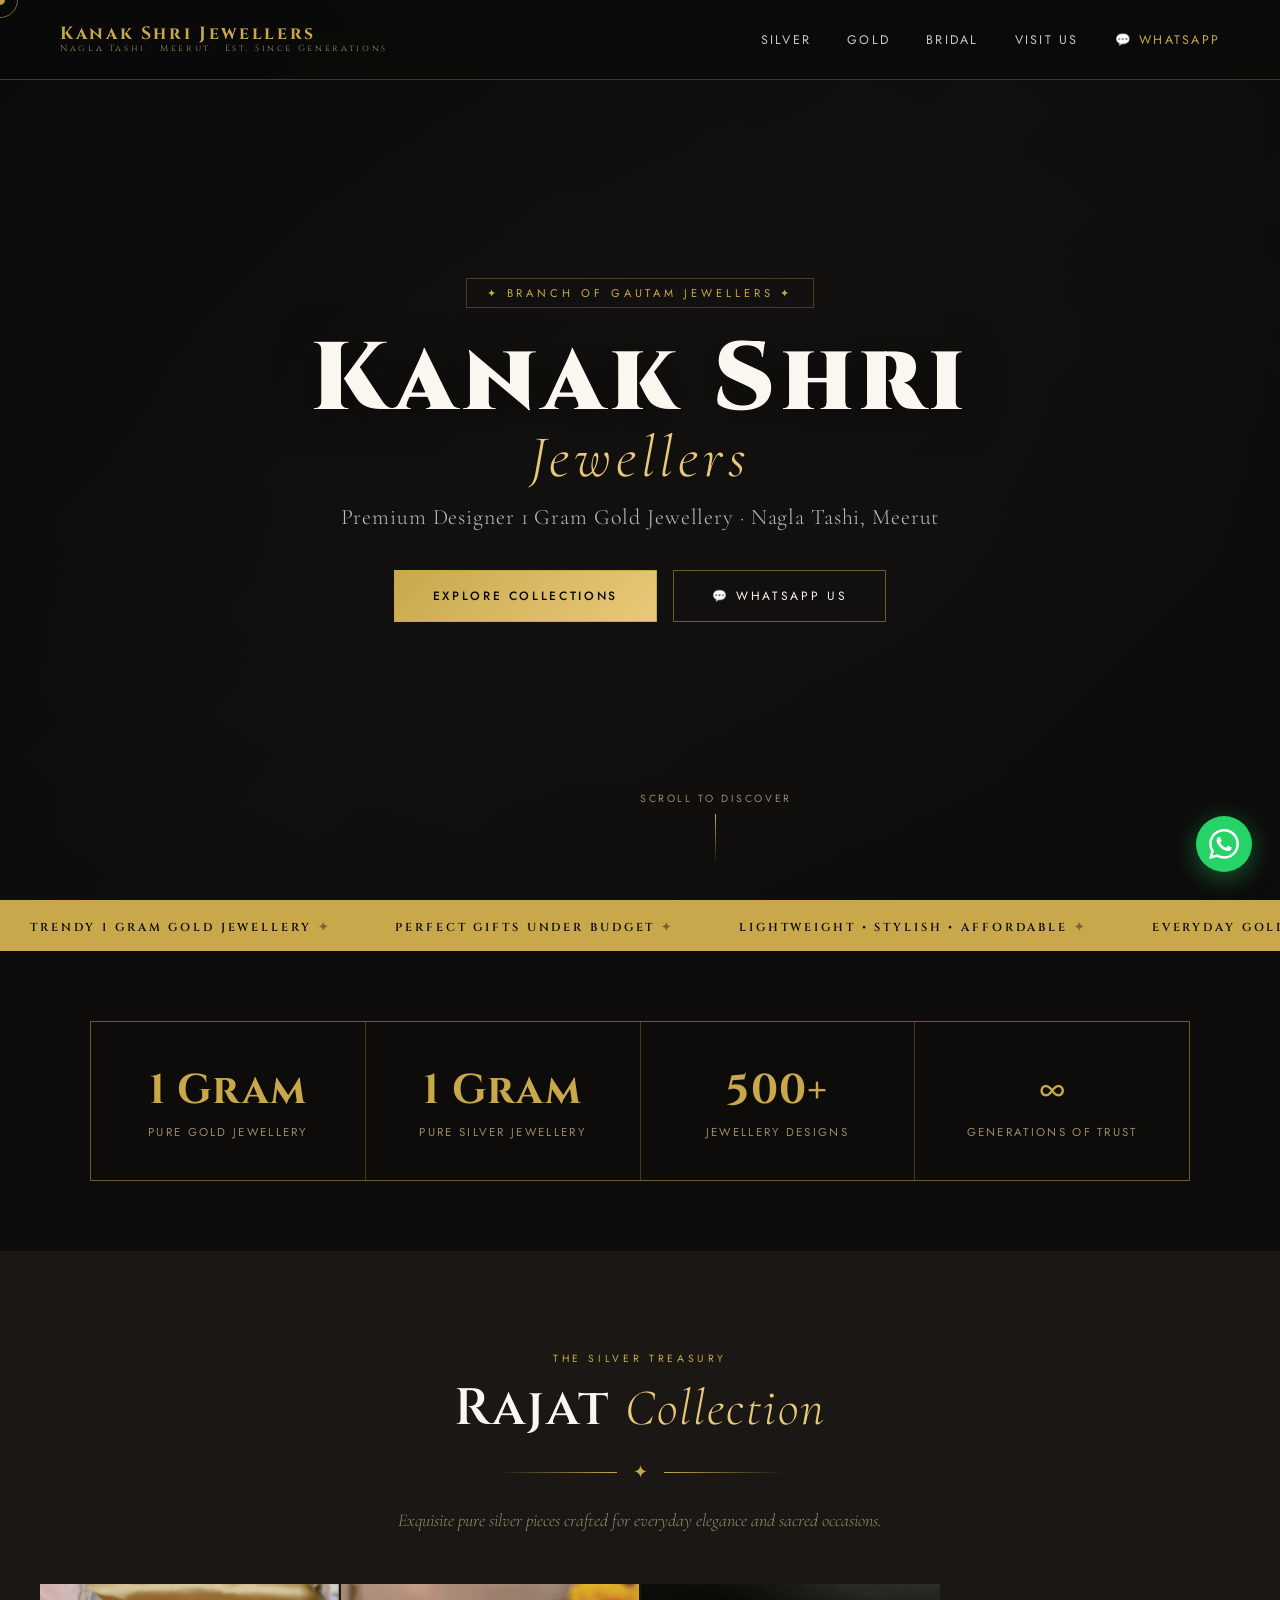
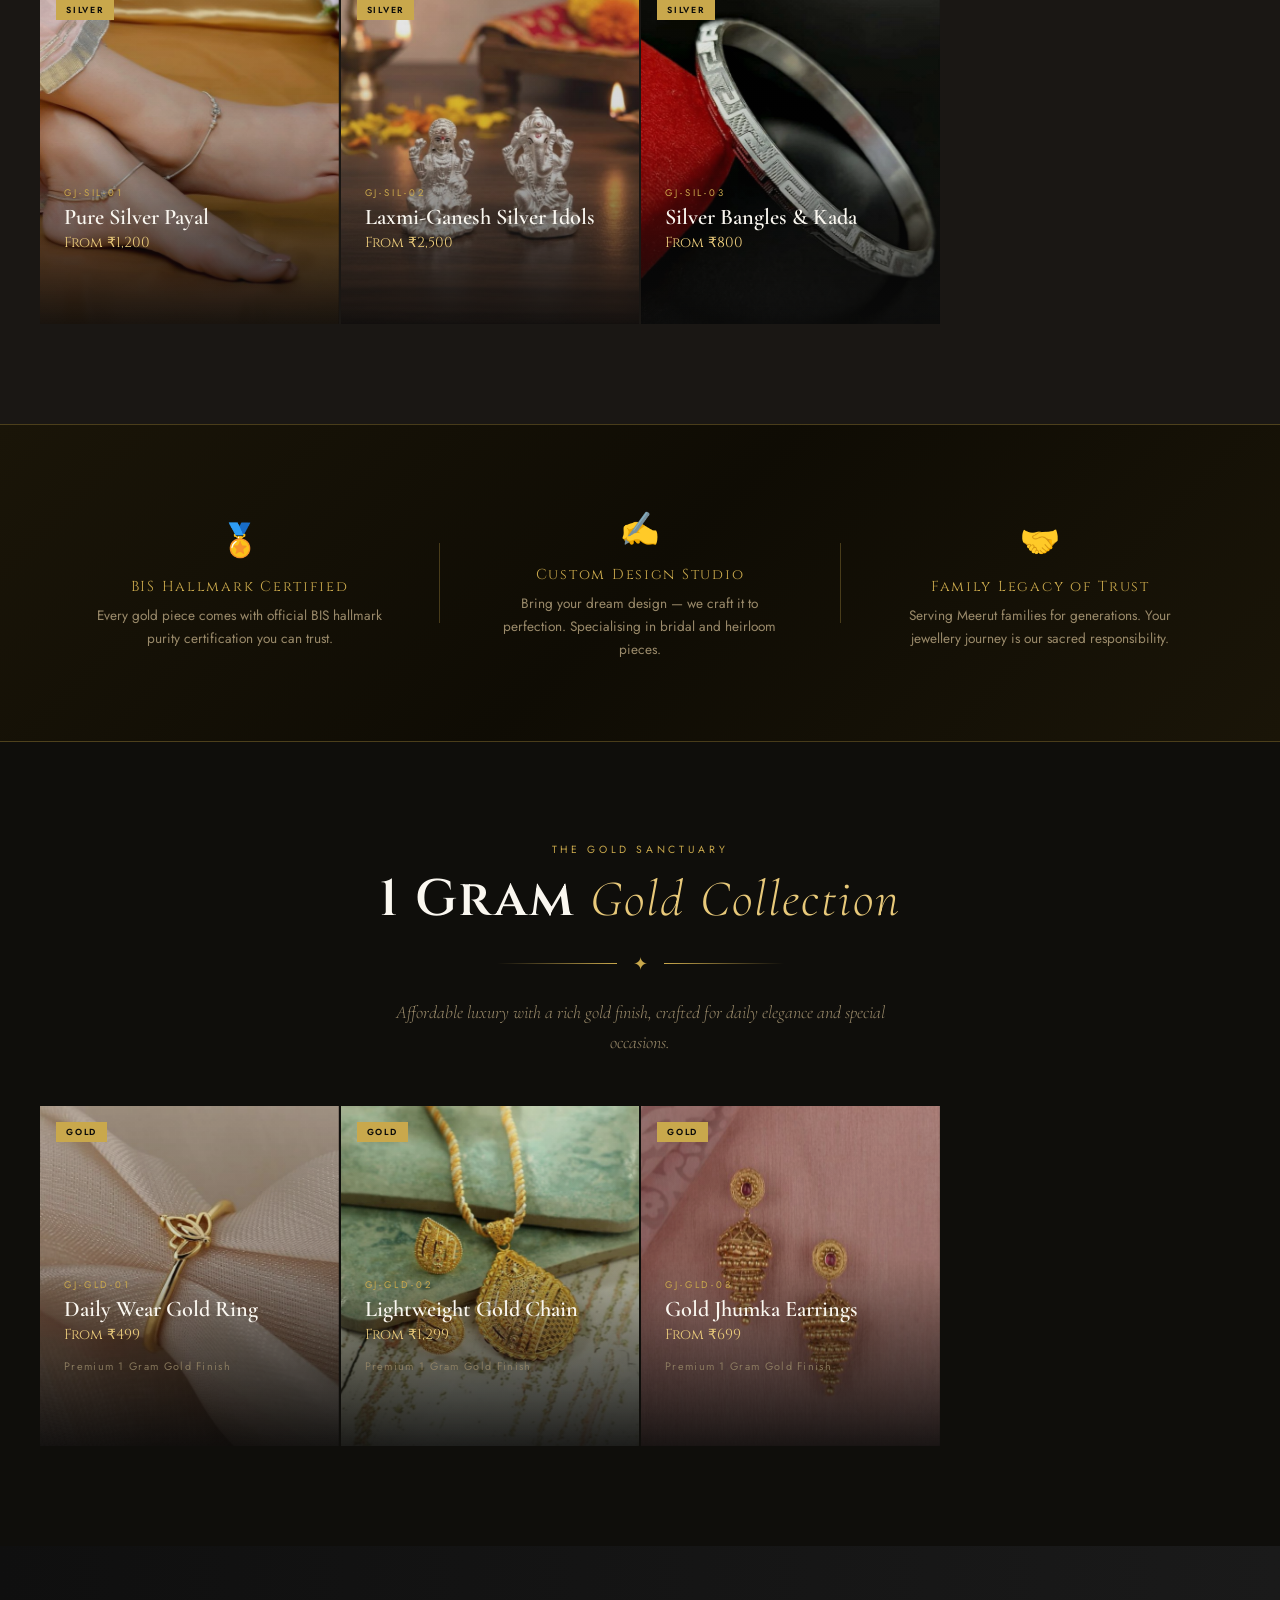
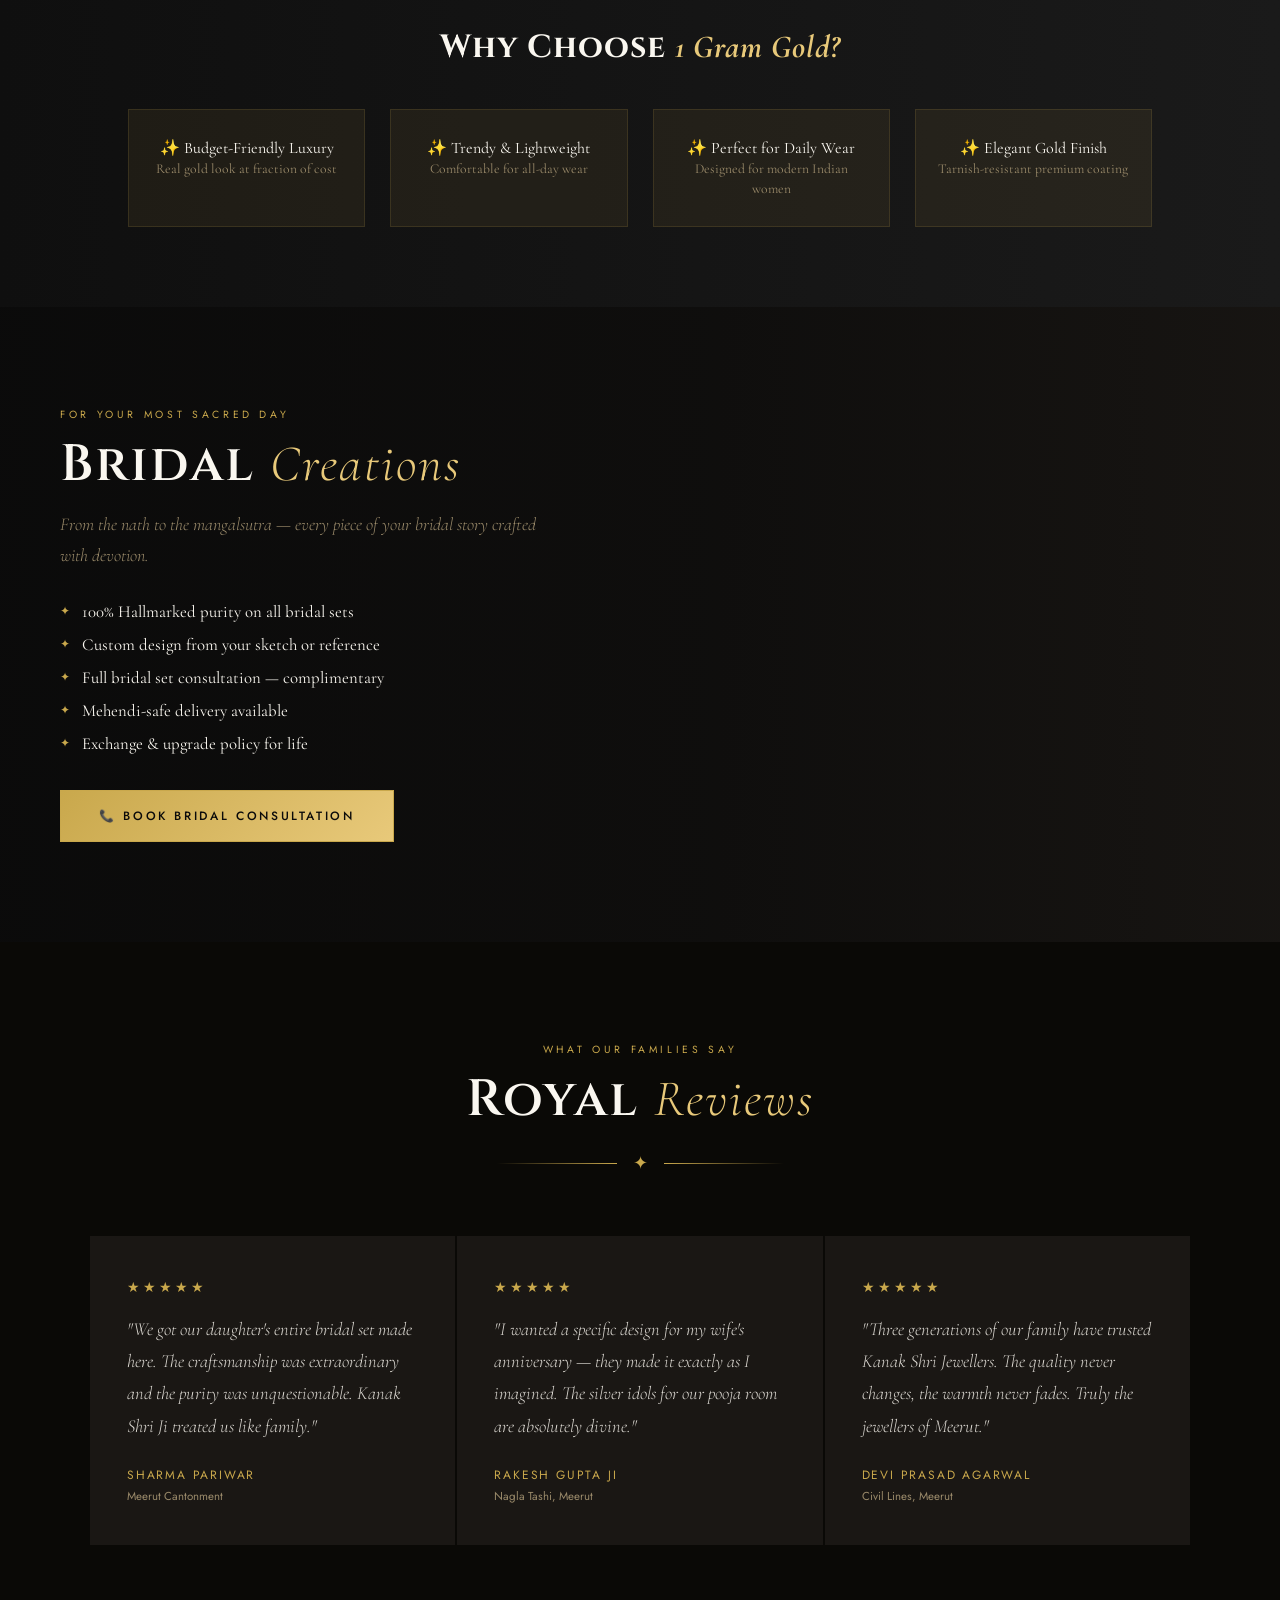
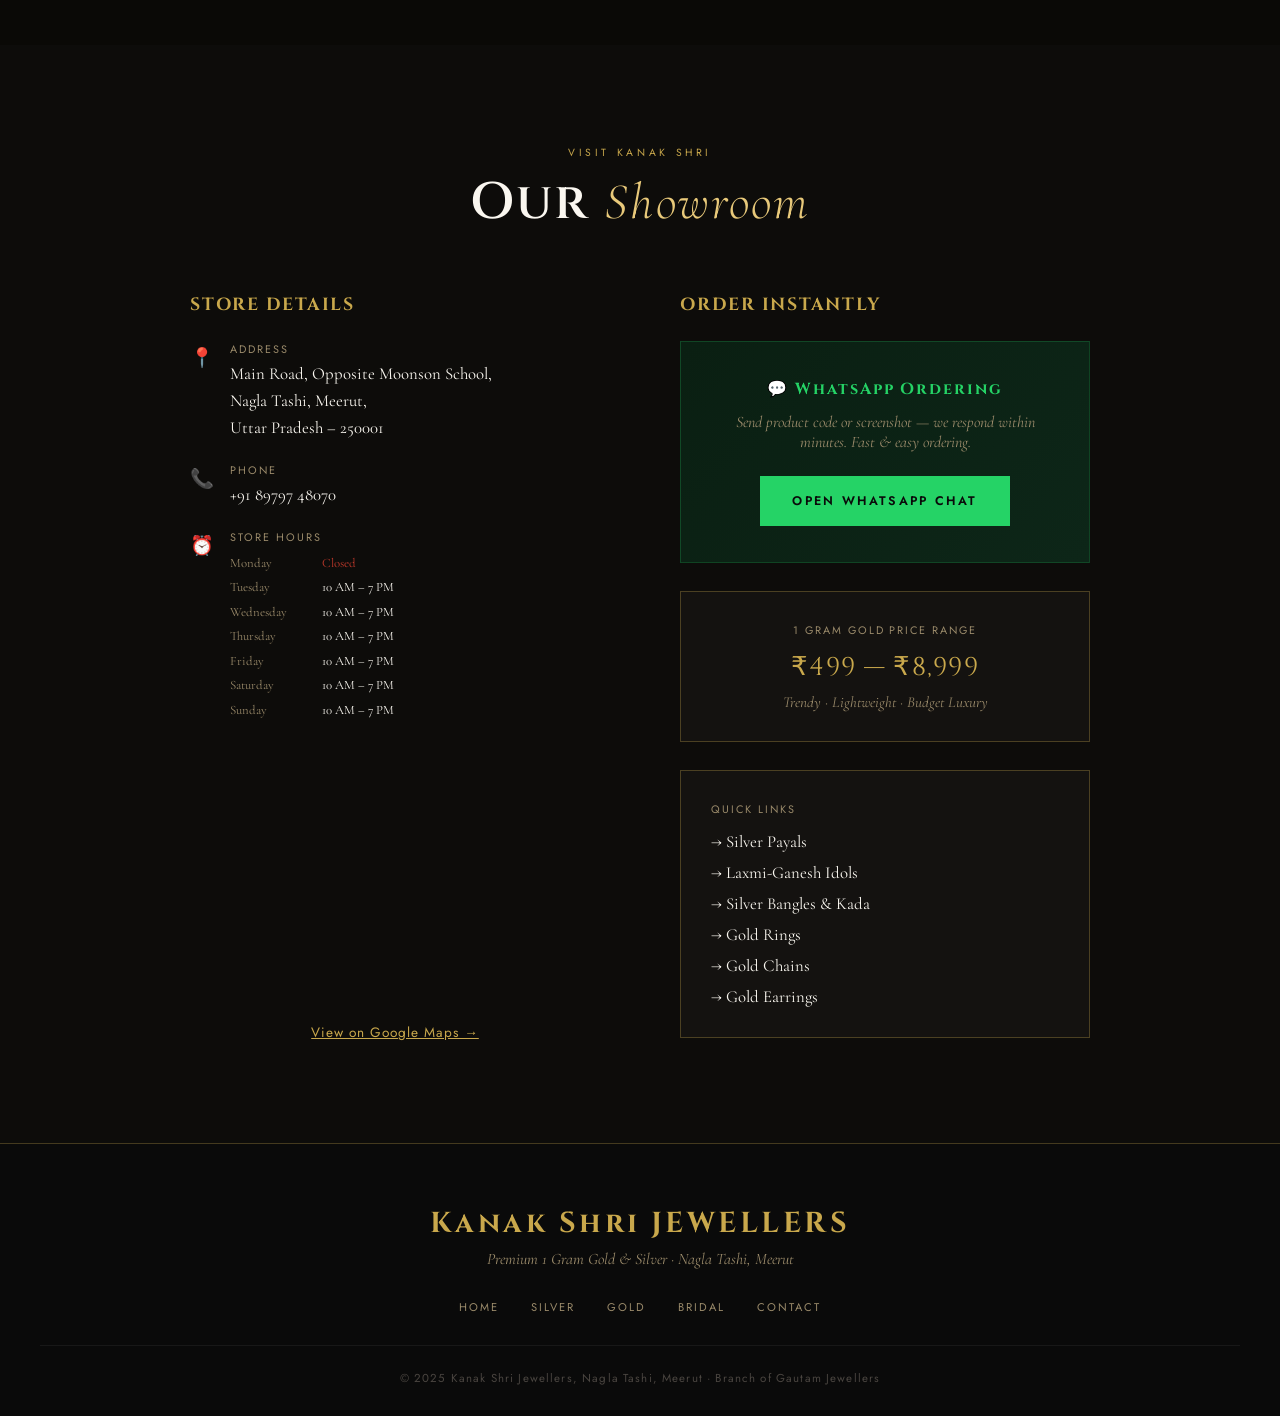
<file: index.html>
<!DOCTYPE html>
<html lang="en">
<head>
<meta charset="UTF-8">
<meta name="viewport" content="width=device-width, initial-scale=1.0">
<meta name="description" content="Kanak Shri Jewellers – Premium 1 Gram Gold & Silver Jewellery in Nagla Tashi, Meerut. Earrings, bangles, payals, idols & bridal sets.">
<meta name="theme-color" content="#0A0A0A">
<title>Kanak Shri Jewellers | 1 Gram Gold & Silver | Nagla Tashi, Meerut</title>

<!-- Preconnect for faster font loading -->
<link rel="preconnect" href="https://fonts.googleapis.com">
<link rel="preconnect" href="https://fonts.gstatic.com" crossorigin>
<link href="https://fonts.googleapis.com/css2?family=Cormorant+Garamond:ital,wght@0,300;0,400;0,600;1,300;1,400&family=Cinzel:wght@400;600;700;900&family=Jost:wght@300;400;500&display=swap" rel="stylesheet">
<link rel="stylesheet" href="styles.css">
</head>
<body>

<!-- Page Transition Overlay -->
<div id="page-transition"></div>

<!-- Custom Cursor -->
<div class="cursor" id="cursor"></div>
<div class="cursor-ring" id="cursorRing"></div>

<!-- Floating WhatsApp -->
<a href="https://wa.me/918979748070?text=Namaste!%20I%20would%20like%20to%20enquire%20about%20your%20jewellery." class="wa-float" aria-label="Chat on WhatsApp" target="_blank" rel="noopener">
  <svg viewBox="0 0 24 24" xmlns="http://www.w3.org/2000/svg"><path d="M17.472 14.382c-.297-.149-1.758-.867-2.03-.967-.273-.099-.471-.148-.67.15-.197.297-.767.966-.94 1.164-.173.199-.347.223-.644.075-.297-.15-1.255-.463-2.39-1.475-.883-.788-1.48-1.761-1.653-2.059-.173-.297-.018-.458.13-.606.134-.133.298-.347.446-.52.149-.174.198-.298.298-.497.099-.198.05-.371-.025-.52-.075-.149-.669-1.612-.916-2.207-.242-.579-.487-.5-.669-.51-.173-.008-.371-.01-.57-.01-.198 0-.52.074-.792.372-.272.297-1.04 1.016-1.04 2.479 0 1.462 1.065 2.875 1.213 3.074.149.198 2.096 3.2 5.077 4.487.709.306 1.262.489 1.694.625.712.227 1.36.195 1.871.118.571-.085 1.758-.719 2.006-1.413.248-.694.248-1.289.173-1.413-.074-.124-.272-.198-.57-.347m-5.421 7.403h-.004a9.87 9.87 0 01-5.031-1.378l-.361-.214-3.741.982.998-3.648-.235-.374a9.86 9.86 0 01-1.51-5.26c.001-5.45 4.436-9.884 9.888-9.884 2.64 0 5.122 1.03 6.988 2.898a9.825 9.825 0 012.893 6.994c-.003 5.45-4.437 9.884-9.885 9.884m8.413-18.297A11.815 11.815 0 0012.05 0C5.495 0 .16 5.335.157 11.892c0 2.096.547 4.142 1.588 5.945L.057 24l6.305-1.654a11.882 11.882 0 005.683 1.448h.005c6.554 0 11.89-5.335 11.893-11.893a11.821 11.821 0 00-3.48-8.413z"/></svg>
</a>

<!-- ── NAVIGATION ── -->
<nav id="mainNav">
  <a href="gtm.html" class="nav-logo">
    Kanak Shri Jewellers
    <span>Nagla Tashi · Meerut · Est. Since Generations</span>
  </a>
  <div class="nav-links">
    <a href="#silver">Silver</a>
    <a href="#gold">Gold</a>
    <a href="bridal.html">Bridal</a>
    <a href="#contact">Visit Us</a>
    <a href="https://wa.me/918979748070" style="color:var(--gold);opacity:1;" target="_blank" rel="noopener">💬 WhatsApp</a>
  </div>
  <button class="hamburger" id="hamburger" aria-label="Menu">
    <span></span><span></span><span></span>
  </button>
</nav>

<!-- Mobile Menu -->
<div class="mobile-menu" id="mobileMenu">
  <a href="#silver">Silver Collection</a>
  <a href="#gold">Gold Collection</a>
  <a href="bridal.html">Bridal</a>
  <a href="#contact">Visit Us</a>
  <a href="https://wa.me/918979748070" target="_blank" rel="noopener" style="color:var(--wa-green)">💬 WhatsApp Us</a>
</div>

<!-- ── HERO ── -->
<section class="hero" id="home">
  <div class="hero-bg" style="background-image:url('https://images.unsplash.com/photo-1601121141461-9d6647bef0a1?w=1800&q=85')"></div>
  <div class="hero-overlay"></div>
  <div class="hero-overlay2"></div>
  <div class="hero-content">
    <div class="hero-tag">✦ Branch of Gautam Jewellers ✦</div>
    <h1>Kanak Shri<br><em>Jewellers</em></h1>
    <p class="hero-sub">Premium Designer 1 Gram Gold Jewellery · Nagla Tashi, Meerut</p>
    <div class="hero-ctas">
      <a href="#gold" class="btn-royal">Explore Collections</a>
      <a href="https://wa.me/918979748070" class="btn-outline" target="_blank" rel="noopener">💬 WhatsApp Us</a>
    </div>
  </div>
  <div class="scroll-indicator">Scroll to discover</div>
</section>

<!-- ── MARQUEE ── -->
<div class="marquee-wrap" aria-hidden="true">
  <div class="marquee-inner">
    <span class="marquee-item">Trendy 1 Gram Gold Jewellery</span>
    <span class="marquee-item">Perfect Gifts Under Budget</span>
    <span class="marquee-item">Lightweight • Stylish • Affordable</span>
    <span class="marquee-item">Everyday Gold Look Collection</span>
    <span class="marquee-item">New Drops Every Month</span>
    <span class="marquee-item">Bridal Sets Available</span>
    <span class="marquee-item">Silver Idols & Payals</span>
    <span class="marquee-item">Trendy 1 Gram Gold Jewellery</span>
    <span class="marquee-item">Perfect Gifts Under Budget</span>
    <span class="marquee-item">Lightweight • Stylish • Affordable</span>
    <span class="marquee-item">Everyday Gold Look Collection</span>
    <span class="marquee-item">New Drops Every Month</span>
    <span class="marquee-item">Bridal Sets Available</span>
    <span class="marquee-item">Silver Idols & Payals</span>
  </div>
</div>

<!-- ── HERITAGE STATS ── -->
<div class="heritage">
  <div class="heritage-grid">
    <div class="heritage-item reveal">
      <div class="heritage-num">1 Gram</div>
      <div class="heritage-label">Pure Gold Jewellery</div>
    </div>
    <div class="heritage-item reveal">
      <div class="heritage-num">1 Gram</div>
      <div class="heritage-label">Pure Silver Jewellery</div>
    </div>
    <div class="heritage-item reveal">
      <div class="heritage-num">500+</div>
      <div class="heritage-label">Jewellery Designs</div>
    </div>
    <div class="heritage-item reveal">
      <div class="heritage-num">∞</div>
      <div class="heritage-label">Generations of Trust</div>
    </div>
  </div>
</div>

<!-- ── SILVER COLLECTION ── -->
<section class="collection" id="silver">
  <div class="collection-inner">
    <span class="section-label reveal">The Silver Treasury</span>
    <h2 class="section-title reveal">Rajat <em>Collection</em></h2>
    <div class="ornament reveal"><span>✦</span></div>
    <p class="section-sub reveal">Exquisite pure silver pieces crafted for everyday elegance and sacred occasions.</p>

    <div class="product-grid">

      <div class="product-card category-card reveal" onclick="window.location.href='payals.html'">
        <img class="product-img" src="images/pl1.jpg" alt="Silver Payal Anklet" loading="lazy">
        <div class="product-overlay"></div>
        <div class="product-badge">Silver</div>
        <div class="product-info">
          <div class="product-code">GJ-SIL-01</div>
          <div class="product-name">Pure Silver Payal</div>
          <div class="product-price">From ₹1,200</div>
          <a href="https://wa.me/918979748070?text=I%20am%20interested%20in%20Silver%20Payals%20(GJ-SIL-01)" class="product-wa" onclick="event.stopPropagation()">💬 Order on WhatsApp</a>
        </div>
      </div>

      <div class="product-card category-card reveal" onclick="window.location.href='idols.html'">
        <img class="product-img" src="images/i1.jpg" alt="Silver Laxmi Ganesh Idol" loading="lazy">
        <div class="product-overlay"></div>
        <div class="product-badge">Silver</div>
        <div class="product-info">
          <div class="product-code">GJ-SIL-02</div>
          <div class="product-name">Laxmi-Ganesh Silver Idols</div>
          <div class="product-price">From ₹2,500</div>
          <a href="https://wa.me/918979748070?text=I%20am%20interested%20in%20Silver%20Idols%20(GJ-SIL-02)" class="product-wa" onclick="event.stopPropagation()">💬 Order on WhatsApp</a>
        </div>
      </div>

      <div class="product-card category-card reveal" onclick="window.location.href='bangles.html'">
        <img class="product-img" src="images/kb1.jpg" alt="Silver Bangles and Kada" loading="lazy">
        <div class="product-overlay"></div>
        <div class="product-badge">Silver</div>
        <div class="product-info">
          <div class="product-code">GJ-SIL-03</div>
          <div class="product-name">Silver Bangles &amp; Kada</div>
          <div class="product-price">From ₹800</div>
          <a href="https://wa.me/918979748070?text=I%20am%20interested%20in%20Silver%20Bangles%20(GJ-SIL-03)" class="product-wa" onclick="event.stopPropagation()">💬 Order on WhatsApp</a>
        </div>
      </div>

    </div>
  </div>
</section>

<!-- ── FEATURE STRIP ── -->
<div class="feature-strip">
  <div class="feature-strip-inner">
    <div class="feature-item reveal">
      <div class="feature-icon">🏅</div>
      <div class="feature-title">BIS Hallmark Certified</div>
      <div class="feature-desc">Every gold piece comes with official BIS hallmark purity certification you can trust.</div>
    </div>
    <div class="feature-divider"></div>
    <div class="feature-item reveal">
      <div class="feature-icon">✍️</div>
      <div class="feature-title">Custom Design Studio</div>
      <div class="feature-desc">Bring your dream design — we craft it to perfection. Specialising in bridal and heirloom pieces.</div>
    </div>
    <div class="feature-divider"></div>
    <div class="feature-item reveal">
      <div class="feature-icon">🤝</div>
      <div class="feature-title">Family Legacy of Trust</div>
      <div class="feature-desc">Serving Meerut families for generations. Your jewellery journey is our sacred responsibility.</div>
    </div>
  </div>
</div>

<!-- ── GOLD COLLECTION ── -->
<section class="collection alt" id="gold">
  <div class="collection-inner">
    <span class="section-label reveal">The Gold Sanctuary</span>
    <h2 class="section-title reveal">1 Gram <em>Gold Collection</em></h2>
    <div class="ornament reveal"><span>✦</span></div>
    <p class="section-sub reveal">Affordable luxury with a rich gold finish, crafted for daily elegance and special occasions.</p>

    <div class="product-grid">

      <div class="product-card category-card reveal" onclick="window.location.href='gold_rings.html'">
        <img class="product-img" src="images/rgs1.jpg" alt="1 Gram Gold Ring" loading="lazy">
        <div class="product-overlay"></div>
        <div class="product-badge">Gold</div>
        <div class="product-info">
          <div class="product-code">GJ-GLD-01</div>
          <div class="product-name">Daily Wear Gold Ring</div>
          <div class="product-price">From ₹499</div>
          <div class="product-meta">Premium 1 Gram Gold Finish</div>
          <a href="https://wa.me/918979748070?text=I%20am%20interested%20in%20Gold%20Rings%20(GJ-GLD-01)" class="product-wa" onclick="event.stopPropagation()">💬 Order on WhatsApp</a>
        </div>
      </div>

      <div class="product-card category-card reveal" onclick="window.location.href='chains.html'">
        <img class="product-img" src="images/cn1.jpg" alt="1 Gram Gold Chain" loading="lazy">
        <div class="product-overlay"></div>
        <div class="product-badge">Gold</div>
        <div class="product-info">
          <div class="product-code">GJ-GLD-02</div>
          <div class="product-name">Lightweight Gold Chain</div>
          <div class="product-price">From ₹1,299</div>
          <div class="product-meta">Premium 1 Gram Gold Finish</div>
          <a href="https://wa.me/918979748070?text=I%20am%20interested%20in%20Gold%20Chains%20(GJ-GLD-02)" class="product-wa" onclick="event.stopPropagation()">💬 Order on WhatsApp</a>
        </div>
      </div>

      <div class="product-card category-card reveal" onclick="window.location.href='earrings.html'">
        <img class="product-img" src="images/err1.jpg" alt="1 Gram Gold Jhumka Earrings" loading="lazy">
        <div class="product-overlay"></div>
        <div class="product-badge">Gold</div>
        <div class="product-info">
          <div class="product-code">GJ-GLD-03</div>
          <div class="product-name">Gold Jhumka Earrings</div>
          <div class="product-price">From ₹699</div>
          <div class="product-meta">Premium 1 Gram Gold Finish</div>
          <a href="https://wa.me/918979748070?text=I%20am%20interested%20in%20Gold%20Earrings%20(GJ-GLD-03)" class="product-wa" onclick="event.stopPropagation()">💬 Order on WhatsApp</a>
        </div>
      </div>

    </div>
  </div>
</section>

<!-- ── WHY 1 GRAM ── -->
<section class="why-1gram">
  <h2 class="reveal">Why Choose <em>1 Gram Gold?</em></h2>
  <div class="features">
    <div class="reveal">✨ Budget-Friendly Luxury<br><small style="color:var(--text-muted);font-size:0.85rem;">Real gold look at fraction of cost</small></div>
    <div class="reveal">✨ Trendy &amp; Lightweight<br><small style="color:var(--text-muted);font-size:0.85rem;">Comfortable for all-day wear</small></div>
    <div class="reveal">✨ Perfect for Daily Wear<br><small style="color:var(--text-muted);font-size:0.85rem;">Designed for modern Indian women</small></div>
    <div class="reveal">✨ Elegant Gold Finish<br><small style="color:var(--text-muted);font-size:0.85rem;">Tarnish-resistant premium coating</small></div>
  </div>
</section>

<!-- ── BRIDAL ── -->
<section class="bridal" id="bridal">
  <div class="bridal-bg"></div>
  <div class="bridal-overlay"></div>
  <div class="bridal-content">
    <span class="section-label">For Your Most Sacred Day</span>
    <h2 class="section-title">Bridal <em>Creations</em></h2>
    <p class="section-sub">From the nath to the mangalsutra — every piece of your bridal story crafted with devotion.</p>
    <ul class="bridal-perks">
      <li>100% Hallmarked purity on all bridal sets</li>
      <li>Custom design from your sketch or reference</li>
      <li>Full bridal set consultation — complimentary</li>
      <li>Mehendi-safe delivery available</li>
      <li>Exchange &amp; upgrade policy for life</li>
    </ul>
    <a href="tel:+918979748070" class="btn-royal">📞 Book Bridal Consultation</a>
  </div>
</section>

<!-- ── TESTIMONIALS ── -->
<section class="testimonials">
  <span class="section-label reveal">What Our Families Say</span>
  <h2 class="section-title reveal">Royal <em>Reviews</em></h2>
  <div class="ornament reveal"><span>✦</span></div>
  <div class="testi-grid">
    <div class="testi-card reveal">
      <div class="testi-stars">★★★★★</div>
      <p class="testi-quote">"We got our daughter's entire bridal set made here. The craftsmanship was extraordinary and the purity was unquestionable. Kanak Shri Ji treated us like family."</p>
      <div class="testi-author">Sharma Pariwar</div>
      <div class="testi-loc">Meerut Cantonment</div>
    </div>
    <div class="testi-card reveal">
      <div class="testi-stars">★★★★★</div>
      <p class="testi-quote">"I wanted a specific design for my wife's anniversary — they made it exactly as I imagined. The silver idols for our pooja room are absolutely divine."</p>
      <div class="testi-author">Rakesh Gupta Ji</div>
      <div class="testi-loc">Nagla Tashi, Meerut</div>
    </div>
    <div class="testi-card reveal">
      <div class="testi-stars">★★★★★</div>
      <p class="testi-quote">"Three generations of our family have trusted Kanak Shri Jewellers. The quality never changes, the warmth never fades. Truly the jewellers of Meerut."</p>
      <div class="testi-author">Devi Prasad Agarwal</div>
      <div class="testi-loc">Civil Lines, Meerut</div>
    </div>
  </div>
</section>

<!-- ── CONTACT ── -->
<section class="contact-section" id="contact">
  <span class="section-label reveal">Visit Kanak Shri</span>
  <h2 class="section-title reveal" style="margin-bottom:60px;">Our <em>Showroom</em></h2>
  <div class="contact-inner">

    <div class="contact-block reveal">
      <h3>STORE DETAILS</h3>
      <div class="contact-item">
        <span class="contact-icon">📍</span>
        <div>
          <div class="contact-label">Address</div>
          <div class="contact-val">Main Road, Opposite Moonson School,<br>Nagla Tashi, Meerut,<br>Uttar Pradesh – 250001</div>
        </div>
      </div>
      <div class="contact-item">
        <span class="contact-icon">📞</span>
        <div>
          <div class="contact-label">Phone</div>
          <div class="contact-val"><a href="tel:+918979748070">+91 89797 48070</a></div>
        </div>
      </div>
      <div class="contact-item">
        <span class="contact-icon">⏰</span>
        <div>
          <div class="contact-label">Store Hours</div>
          <div class="contact-val">
            <div class="hours-grid">
              <span class="hour-day">Monday</span><span class="hour-time closed">Closed</span>
              <span class="hour-day">Tuesday</span><span class="hour-time">10 AM – 7 PM</span>
              <span class="hour-day">Wednesday</span><span class="hour-time">10 AM – 7 PM</span>
              <span class="hour-day">Thursday</span><span class="hour-time">10 AM – 7 PM</span>
              <span class="hour-day">Friday</span><span class="hour-time">10 AM – 7 PM</span>
              <span class="hour-day">Saturday</span><span class="hour-time">10 AM – 7 PM</span>
              <span class="hour-day">Sunday</span><span class="hour-time">10 AM – 7 PM</span>
            </div>
          </div>
        </div>
      </div>
      <!-- Google Map -->
      <div style="margin-top:30px;">
        <iframe
          src="https://www.google.com/maps/embed?pb=!1m18!1m12!1m3!1d3488.3807486389082!2d77.6673239749754!3d29.03531757544728!2m3!1f0!2f0!3f0!3m2!1i1024!2i768!4f13.1!3m3!1m2!1s0x390c6f00797e1db7%3A0x18158313f3028636!2sGautam%20Jewellers!5e0!3m2!1sen!2sin!4v1772520985756!5m2!1sen!2sin"
          width="100%" height="260"
          style="border:0; border-radius:8px; display:block;"
          allowfullscreen="" loading="lazy"
          title="Kanak Shri Jewellers Location">
        </iframe>
        <div style="margin-top:10px;text-align:center;">
          <a href="https://www.google.com/maps/place/Gautam+Jewellers/" target="_blank" rel="noopener" style="color:var(--gold);font-size:0.85rem;letter-spacing:1px;">View on Google Maps →</a>
        </div>
      </div>
    </div>

    <div class="contact-block reveal">
      <h3>ORDER INSTANTLY</h3>
      <div class="wa-block">
        <h3>💬 WhatsApp Ordering</h3>
        <p>Send product code or screenshot — we respond within minutes. Fast &amp; easy ordering.</p>
        <a href="https://wa.me/918979748070?text=Namaste!%20I%20would%20like%20to%20enquire%20about%20your%201%20Gram%20Gold%20Jewellery." class="wa-big-btn" target="_blank" rel="noopener">Open WhatsApp Chat</a>
      </div>

      <div style="margin-top:28px;background:#141210;border:1px solid var(--border);padding:30px;text-align:center;" class="reveal">
        <div class="contact-label" style="margin-bottom:12px;display:block;">1 Gram Gold Price Range</div>
        <div style="font-family:'Cinzel',serif;font-size:1.6rem;color:var(--gold);letter-spacing:0.06em;">₹499 — ₹8,999</div>
        <div style="font-family:'Cormorant Garamond',serif;font-style:italic;color:var(--text-muted);margin-top:8px;font-size:0.95rem;">Trendy · Lightweight · Budget Luxury</div>
      </div>

      <div style="margin-top:28px;background:#141210;border:1px solid var(--border);padding:30px;" class="reveal">
        <div class="contact-label" style="display:block;margin-bottom:14px;">Quick Links</div>
        <div style="display:flex;flex-direction:column;gap:10px;">
          <a href="payals.html" style="color:var(--warm-white);text-decoration:none;font-family:'Cormorant Garamond',serif;font-size:1.05rem;transition:color .2s;" onmouseover="this.style.color='var(--gold)'" onmouseout="this.style.color='var(--warm-white)'">→ Silver Payals</a>
          <a href="idols.html" style="color:var(--warm-white);text-decoration:none;font-family:'Cormorant Garamond',serif;font-size:1.05rem;transition:color .2s;" onmouseover="this.style.color='var(--gold)'" onmouseout="this.style.color='var(--warm-white)'">→ Laxmi-Ganesh Idols</a>
          <a href="bangles.html" style="color:var(--warm-white);text-decoration:none;font-family:'Cormorant Garamond',serif;font-size:1.05rem;transition:color .2s;" onmouseover="this.style.color='var(--gold)'" onmouseout="this.style.color='var(--warm-white)'">→ Silver Bangles &amp; Kada</a>
          <a href="gold_rings.html" style="color:var(--warm-white);text-decoration:none;font-family:'Cormorant Garamond',serif;font-size:1.05rem;transition:color .2s;" onmouseover="this.style.color='var(--gold)'" onmouseout="this.style.color='var(--warm-white)'">→ Gold Rings</a>
          <a href="chains.html" style="color:var(--warm-white);text-decoration:none;font-family:'Cormorant Garamond',serif;font-size:1.05rem;transition:color .2s;" onmouseover="this.style.color='var(--gold)'" onmouseout="this.style.color='var(--warm-white)'">→ Gold Chains</a>
          <a href="earrings.html" style="color:var(--warm-white);text-decoration:none;font-family:'Cormorant Garamond',serif;font-size:1.05rem;transition:color .2s;" onmouseover="this.style.color='var(--gold)'" onmouseout="this.style.color='var(--warm-white)'">→ Gold Earrings</a>
        </div>
      </div>
    </div>

  </div>
</section>

<!-- ── FOOTER ── -->
<footer>
  <div class="footer-logo">Kanak Shri JEWELLERS</div>
  <div class="footer-tagline">Premium 1 Gram Gold &amp; Silver · Nagla Tashi, Meerut</div>
  <div class="footer-links">
    <a href="#home">Home</a>
    <a href="#silver">Silver</a>
    <a href="#gold">Gold</a>
    <a href="bridal.html">Bridal</a>
    <a href="#contact">Contact</a>
  </div>
  <div class="footer-copy">© 2025 Kanak Shri Jewellers, Nagla Tashi, Meerut · Branch of Gautam Jewellers</div>
</footer>

<script src="scripts.js"></script>
</body>
</html>
</file>
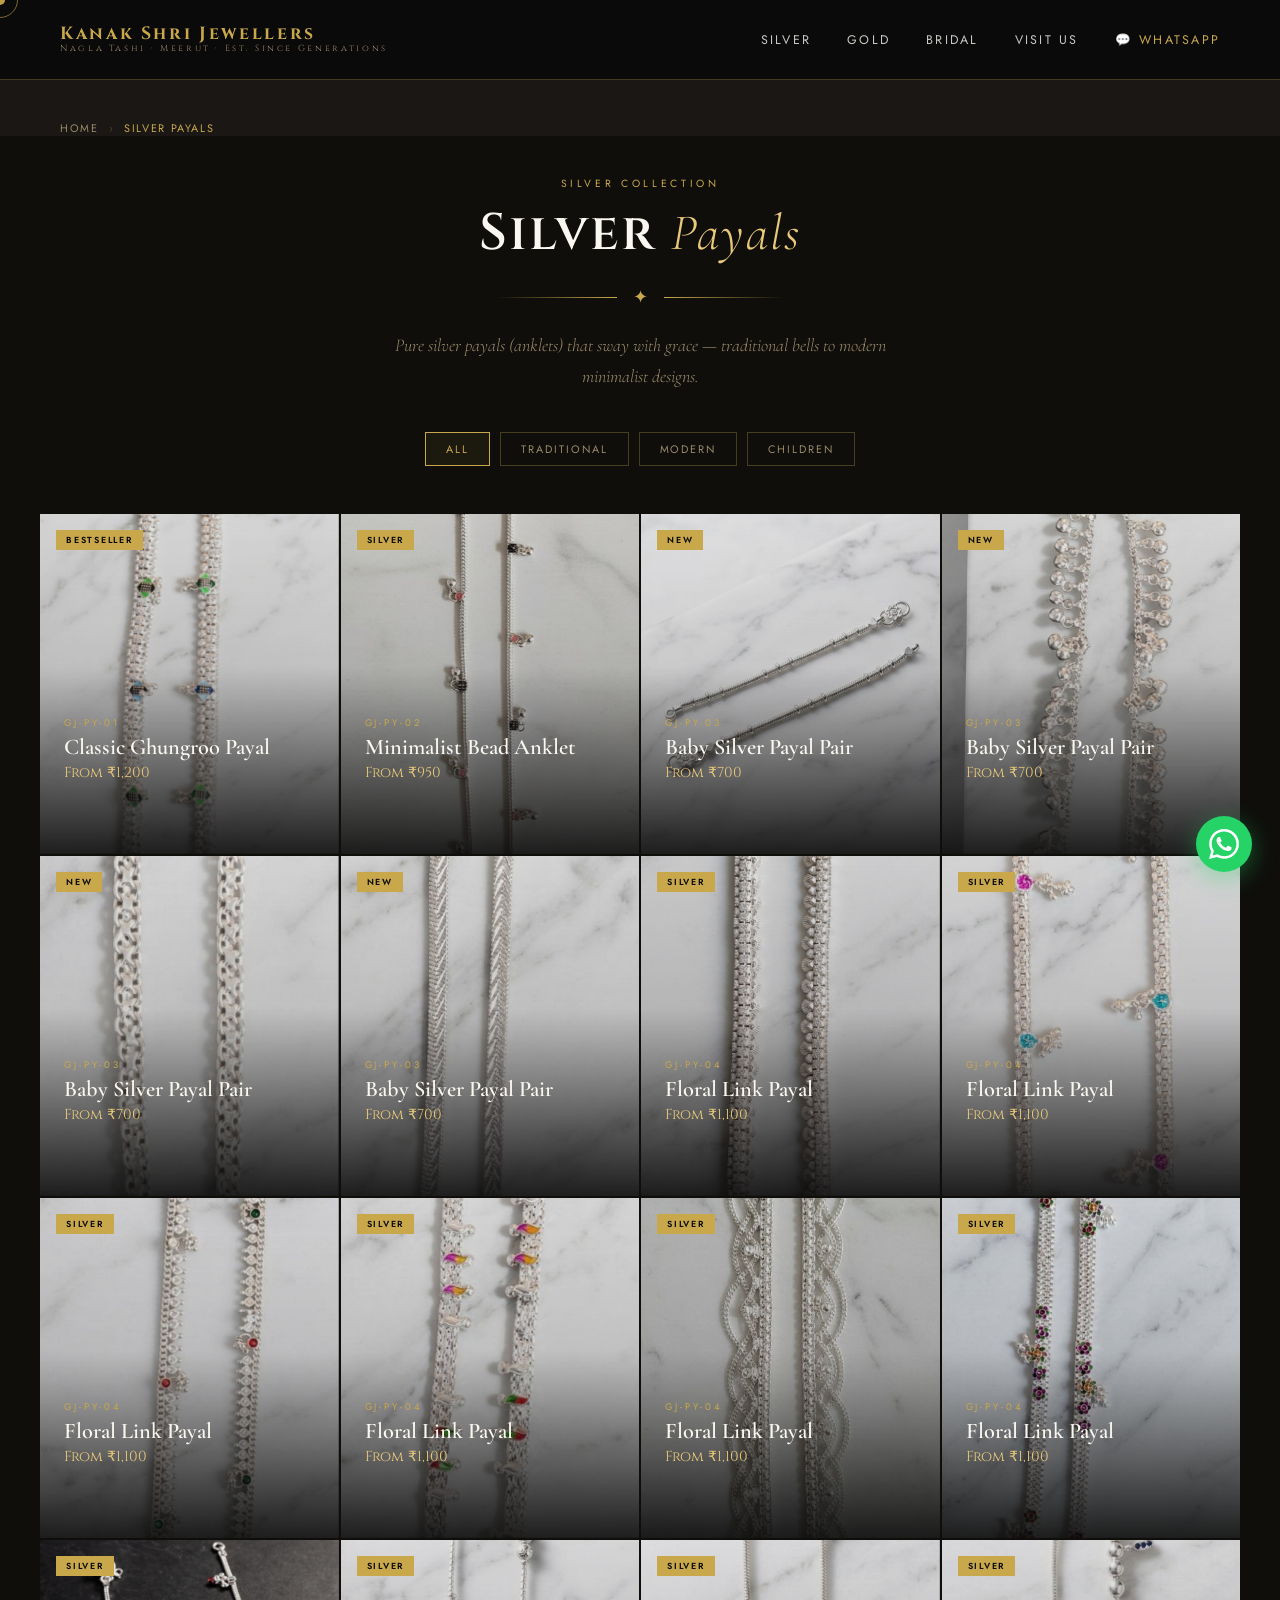
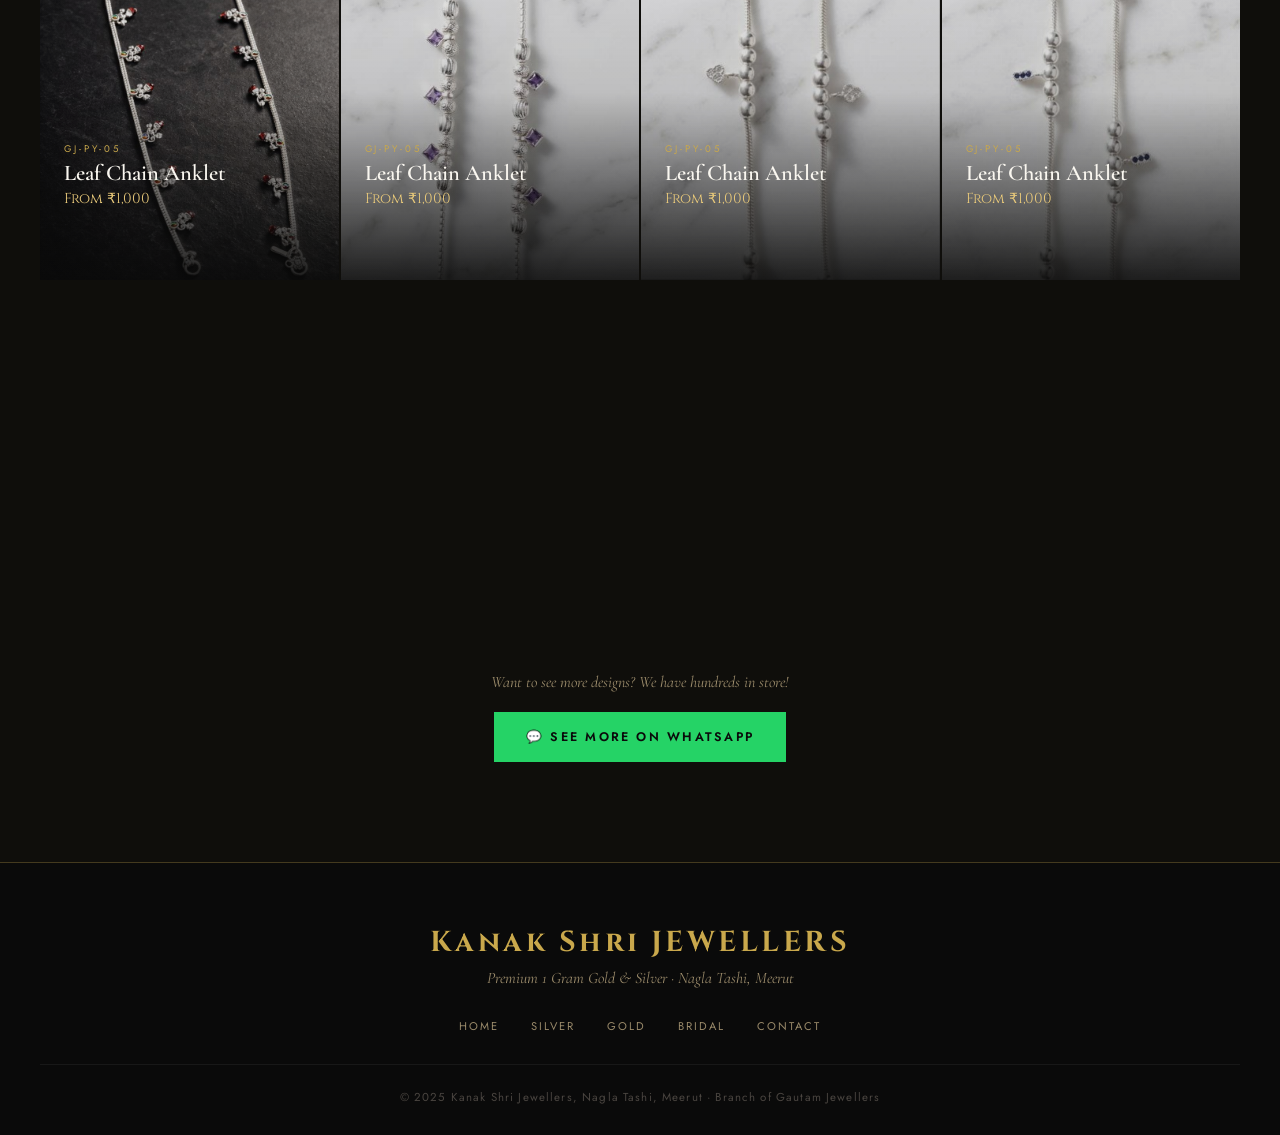
<file: payals.html>
<!DOCTYPE html>
<html lang="en">
<head>
<meta charset="UTF-8">
<meta name="viewport" content="width=device-width, initial-scale=1.0">
<meta name="description" content="Silver Payals & Anklets | Kanak Shri Jewellers – Kanak Shri Jewellers, Nagla Tashi Meerut">
<meta name="theme-color" content="#0A0A0A">
<title>Silver Payals & Anklets | Kanak Shri Jewellers</title>
<link rel="preconnect" href="https://fonts.googleapis.com">
<link rel="preconnect" href="https://fonts.gstatic.com" crossorigin>
<link href="https://fonts.googleapis.com/css2?family=Cormorant+Garamond:ital,wght@0,300;0,400;0,600;1,300;1,400&family=Cinzel:wght@400;600;700;900&family=Jost:wght@300;400;500&display=swap" rel="stylesheet">
<link rel="stylesheet" href="styles.css">
</head>
<body>

<div id="page-transition"></div>
<div class="cursor" id="cursor"></div>
<div class="cursor-ring" id="cursorRing"></div>

<!-- Floating WhatsApp -->
<a href="https://wa.me/918979748070?text=Hi!%20I%20am%20interested%20in%20Silver%20Payals." class="wa-float" aria-label="Chat on WhatsApp" target="_blank" rel="noopener">
  <svg viewBox="0 0 24 24" xmlns="http://www.w3.org/2000/svg"><path d="M17.472 14.382c-.297-.149-1.758-.867-2.03-.967-.273-.099-.471-.148-.67.15-.197.297-.767.966-.94 1.164-.173.199-.347.223-.644.075-.297-.15-1.255-.463-2.39-1.475-.883-.788-1.48-1.761-1.653-2.059-.173-.297-.018-.458.13-.606.134-.133.298-.347.446-.52.149-.174.198-.298.298-.497.099-.198.05-.371-.025-.52-.075-.149-.669-1.612-.916-2.207-.242-.579-.487-.5-.669-.51-.173-.008-.371-.01-.57-.01-.198 0-.52.074-.792.372-.272.297-1.04 1.016-1.04 2.479 0 1.462 1.065 2.875 1.213 3.074.149.198 2.096 3.2 5.077 4.487.709.306 1.262.489 1.694.625.712.227 1.36.195 1.871.118.571-.085 1.758-.719 2.006-1.413.248-.694.248-1.289.173-1.413-.074-.124-.272-.198-.57-.347m-5.421 7.403h-.004a9.87 9.87 0 01-5.031-1.378l-.361-.214-3.741.982.998-3.648-.235-.374a9.86 9.86 0 01-1.51-5.26c.001-5.45 4.436-9.884 9.888-9.884 2.64 0 5.122 1.03 6.988 2.898a9.825 9.825 0 012.893 6.994c-.003 5.45-4.437 9.884-9.885 9.884m8.413-18.297A11.815 11.815 0 0012.05 0C5.495 0 .16 5.335.157 11.892c0 2.096.547 4.142 1.588 5.945L.057 24l6.305-1.654a11.882 11.882 0 005.683 1.448h.005c6.554 0 11.89-5.335 11.893-11.893a11.821 11.821 0 00-3.48-8.413z"/></svg>
</a>

<!-- NAV -->
<nav id="mainNav">
  <a href="gtm.html" class="nav-logo">
    Kanak Shri Jewellers
    <span>Nagla Tashi · Meerut · Est. Since Generations</span>
  </a>
  <div class="nav-links">
    <a href="gtm.html#silver">Silver</a>
    <a href="gtm.html#gold">Gold</a>
    <a href="bridal.html">Bridal</a>
    <a href="gtm.html#contact">Visit Us</a>
    <a href="https://wa.me/918979748070" style="color:var(--gold);opacity:1;" target="_blank" rel="noopener">💬 WhatsApp</a>
  </div>
  <button class="hamburger" id="hamburger" aria-label="Menu">
    <span></span><span></span><span></span>
  </button>
</nav>

<div class="mobile-menu" id="mobileMenu">
  <a href="gtm.html#silver">Silver Collection</a>
  <a href="gtm.html#gold">Gold Collection</a>
  <a href="bridal.html">Bridal</a>
  <a href="gtm.html#contact">Visit Us</a>
  <a href="https://wa.me/918979748070" target="_blank" rel="noopener" style="color:var(--wa-green)">💬 WhatsApp Us</a>
</div>

<!-- Breadcrumb -->
<div class="breadcrumb" style="margin-top:100px;">
  <a href="gtm.html">Home</a>
  <span class="sep">›</span>
  <span class="current">Silver Payals</span>
</div>

<!-- Collection Section -->
<section class="collection alt" style="padding-top:40px;">
  <div class="collection-inner">
    <span class="section-label reveal">Silver Collection</span>
    <h2 class="section-title reveal">Silver <em>Payals</em></h2>
    <div class="ornament reveal"><span>✦</span></div>
    <p class="section-sub reveal">Pure silver payals (anklets) that sway with grace — traditional bells to modern minimalist designs.</p>

    <div class="filter-bar">
      <button class="filter-btn active" data-filter="all">All</button>
      <button class="filter-btn" data-filter="traditional">Traditional</button>
      <button class="filter-btn" data-filter="modern">Modern</button>
      <button class="filter-btn" data-filter="children">Children</button>
    </div>

    <div class="product-grid">

      <div class="product-card reveal" data-tag="traditional">
        <img class="product-img" src="images/payal1.png" alt="Classic Ghungroo Payal" loading="lazy" width="400" height="340">
        <div class="product-overlay"></div>
        <div class="product-badge">Bestseller</div>
        <div class="product-info">
          <div class="product-code">GJ-PY-01</div>
          <div class="product-name">Classic Ghungroo Payal</div>
          <div class="product-price">From ₹1,200</div>
          <a href="https://wa.me/918979748070?text=I%20am%20interested%20in%20Classic%20Ghungroo%20Payal%20(GJ-PY-01)" class="product-wa" target="_blank" rel="noopener">💬 Order on WhatsApp</a>
        </div>
      </div>
      <div class="product-card reveal" data-tag="modern">
        <img class="product-img" src="images/Mpayal1.jpg" alt="Minimalist Bead Anklet" loading="lazy" width="400" height="340">
        <div class="product-overlay"></div>
        <div class="product-badge">Silver</div>
        <div class="product-info">
          <div class="product-code">GJ-PY-02</div>
          <div class="product-name">Minimalist Bead Anklet</div>
          <div class="product-price">From ₹950</div>
          <a href="https://wa.me/918979748070?text=I%20am%20interested%20in%20Minimalist%20Bead%20Anklet%20(GJ-PY-02)" class="product-wa" target="_blank" rel="noopener">💬 Order on WhatsApp</a>
        </div>
      </div>
      <div class="product-card reveal" data-tag="children">
        <img class="product-img" src="images/Cpayal1.jpg" alt="Baby Silver Payal Pair" loading="lazy" width="400" height="340">
        <div class="product-overlay"></div>
        <div class="product-badge">New</div>
        <div class="product-info">
          <div class="product-code">GJ-PY-03</div>
          <div class="product-name">Baby Silver Payal Pair</div>
          <div class="product-price">From ₹700</div>
          <a href="https://wa.me/918979748070?text=I%20am%20interested%20in%20Baby%20Silver%20Payal%20Pair%20(GJ-PY-03)" class="product-wa" target="_blank" rel="noopener">💬 Order on WhatsApp</a>
        </div>
      </div>
       <div class="product-card reveal" data-tag="children">
        <img class="product-img" src="images/Cpayal2.jpg" alt="Baby Silver Payal Pair" loading="lazy" width="400" height="340">
        <div class="product-overlay"></div>
        <div class="product-badge">New</div>
        <div class="product-info">
          <div class="product-code">GJ-PY-03</div>
          <div class="product-name">Baby Silver Payal Pair</div>
          <div class="product-price">From ₹700</div>
          <a href="https://wa.me/918979748070?text=I%20am%20interested%20in%20Baby%20Silver%20Payal%20Pair%20(GJ-PY-03)" class="product-wa" target="_blank" rel="noopener">💬 Order on WhatsApp</a>
        </div>
      </div>
       <div class="product-card reveal" data-tag="children">
        <img class="product-img" src="images/Cpayal3.jpg" alt="Baby Silver Payal Pair" loading="lazy" width="400" height="340">
        <div class="product-overlay"></div>
        <div class="product-badge">New</div>
        <div class="product-info">
          <div class="product-code">GJ-PY-03</div>
          <div class="product-name">Baby Silver Payal Pair</div>
          <div class="product-price">From ₹700</div>
          <a href="https://wa.me/918979748070?text=I%20am%20interested%20in%20Baby%20Silver%20Payal%20Pair%20(GJ-PY-03)" class="product-wa" target="_blank" rel="noopener">💬 Order on WhatsApp</a>
        </div>
      </div>
       <div class="product-card reveal" data-tag="children">
        <img class="product-img" src="images/Cpayal4.jpg" alt="Baby Silver Payal Pair" loading="lazy" width="400" height="340">
        <div class="product-overlay"></div>
        <div class="product-badge">New</div>
        <div class="product-info">
          <div class="product-code">GJ-PY-03</div>
          <div class="product-name">Baby Silver Payal Pair</div>
          <div class="product-price">From ₹700</div>
          <a href="https://wa.me/918979748070?text=I%20am%20interested%20in%20Baby%20Silver%20Payal%20Pair%20(GJ-PY-03)" class="product-wa" target="_blank" rel="noopener">💬 Order on WhatsApp</a>
        </div>
      </div>
      
      <div class="product-card reveal" data-tag="traditional">
        <img class="product-img" src="images/payal2.png" alt="Floral Link Payal" loading="lazy" width="400" height="340">
        <div class="product-overlay"></div>
        <div class="product-badge">Silver</div>
        <div class="product-info">
          <div class="product-code">GJ-PY-04</div>
          <div class="product-name">Floral Link Payal</div>
          <div class="product-price">From ₹1,100</div>
          <a href="https://wa.me/918979748070?text=I%20am%20interested%20in%20Floral%20Link%20Payal%20(GJ-PY-04)" class="product-wa" target="_blank" rel="noopener">💬 Order on WhatsApp</a>
        </div>
      </div>
        <div class="product-card reveal" data-tag="traditional">
        <img class="product-img" src="images/payal3.jpg" alt="Floral Link Payal" loading="lazy" width="400" height="340">
        <div class="product-overlay"></div>
        <div class="product-badge">Silver</div>
        <div class="product-info">
          <div class="product-code">GJ-PY-04</div>
          <div class="product-name">Floral Link Payal</div>
          <div class="product-price">From ₹1,100</div>
          <a href="https://wa.me/918979748070?text=I%20am%20interested%20in%20Floral%20Link%20Payal%20(GJ-PY-04)" class="product-wa" target="_blank" rel="noopener">💬 Order on WhatsApp</a>
        </div>
      </div>
        <div class="product-card reveal" data-tag="traditional">
        <img class="product-img" src="images/payal5.jpg" alt="Floral Link Payal" loading="lazy" width="400" height="340">
        <div class="product-overlay"></div>
        <div class="product-badge">Silver</div>
        <div class="product-info">
          <div class="product-code">GJ-PY-04</div>
          <div class="product-name">Floral Link Payal</div>
          <div class="product-price">From ₹1,100</div>
          <a href="https://wa.me/918979748070?text=I%20am%20interested%20in%20Floral%20Link%20Payal%20(GJ-PY-04)" class="product-wa" target="_blank" rel="noopener">💬 Order on WhatsApp</a>
        </div>
      </div>
        <div class="product-card reveal" data-tag="traditional">
        <img class="product-img" src="images/payal6.jpg" alt="Floral Link Payal" loading="lazy" width="400" height="340">
        <div class="product-overlay"></div>
        <div class="product-badge">Silver</div>
        <div class="product-info">
          <div class="product-code">GJ-PY-04</div>
          <div class="product-name">Floral Link Payal</div>
          <div class="product-price">From ₹1,100</div>
          <a href="https://wa.me/918979748070?text=I%20am%20interested%20in%20Floral%20Link%20Payal%20(GJ-PY-04)" class="product-wa" target="_blank" rel="noopener">💬 Order on WhatsApp</a>
        </div>
      </div>
        <div class="product-card reveal" data-tag="traditional">
        <img class="product-img" src="images/payal7.jpg" alt="Floral Link Payal" loading="lazy" width="400" height="340">
        <div class="product-overlay"></div>
        <div class="product-badge">Silver</div>
        <div class="product-info">
          <div class="product-code">GJ-PY-04</div>
          <div class="product-name">Floral Link Payal</div>
          <div class="product-price">From ₹1,100</div>
          <a href="https://wa.me/918979748070?text=I%20am%20interested%20in%20Floral%20Link%20Payal%20(GJ-PY-04)" class="product-wa" target="_blank" rel="noopener">💬 Order on WhatsApp</a>
        </div>
      </div>
        <div class="product-card reveal" data-tag="traditional">
        <img class="product-img" src="images/payal8.jpg" alt="Floral Link Payal" loading="lazy" width="400" height="340">
        <div class="product-overlay"></div>
        <div class="product-badge">Silver</div>
        <div class="product-info">
          <div class="product-code">GJ-PY-04</div>
          <div class="product-name">Floral Link Payal</div>
          <div class="product-price">From ₹1,100</div>
          <a href="https://wa.me/918979748070?text=I%20am%20interested%20in%20Floral%20Link%20Payal%20(GJ-PY-04)" class="product-wa" target="_blank" rel="noopener">💬 Order on WhatsApp</a>
        </div>
      </div>
      <div class="product-card reveal" data-tag="modern">
        <img class="product-img" src="images/Mpayal3.jpg" alt="Leaf Chain Anklet" loading="lazy" width="400" height="340">
        <div class="product-overlay"></div>
        <div class="product-badge">Silver</div>
        <div class="product-info">
          <div class="product-code">GJ-PY-05</div>
          <div class="product-name">Leaf Chain Anklet</div>
          <div class="product-price">From ₹1,000</div>
          <a href="https://wa.me/918979748070?text=I%20am%20interested%20in%20Leaf%20Chain%20Anklet%20(GJ-PY-05)" class="product-wa" target="_blank" rel="noopener">💬 Order on WhatsApp</a>
        </div>
      </div>
       <div class="product-card reveal" data-tag="modern">
        <img class="product-img" src="images/Mpayal4.jpg" alt="Leaf Chain Anklet" loading="lazy" width="400" height="340">
        <div class="product-overlay"></div>
        <div class="product-badge">Silver</div>
        <div class="product-info">
          <div class="product-code">GJ-PY-05</div>
          <div class="product-name">Leaf Chain Anklet</div>
          <div class="product-price">From ₹1,000</div>
          <a href="https://wa.me/918979748070?text=I%20am%20interested%20in%20Leaf%20Chain%20Anklet%20(GJ-PY-05)" class="product-wa" target="_blank" rel="noopener">💬 Order on WhatsApp</a>
        </div>
      </div>
       <div class="product-card reveal" data-tag="modern">
        <img class="product-img" src="images/Mpayal5.jpg" alt="Leaf Chain Anklet" loading="lazy" width="400" height="340">
        <div class="product-overlay"></div>
        <div class="product-badge">Silver</div>
        <div class="product-info">
          <div class="product-code">GJ-PY-05</div>
          <div class="product-name">Leaf Chain Anklet</div>
          <div class="product-price">From ₹1,000</div>
          <a href="https://wa.me/918979748070?text=I%20am%20interested%20in%20Leaf%20Chain%20Anklet%20(GJ-PY-05)" class="product-wa" target="_blank" rel="noopener">💬 Order on WhatsApp</a>
        </div>
      </div>
       <div class="product-card reveal" data-tag="modern">
        <img class="product-img" src="images/Mpayal6.jpg" alt="Leaf Chain Anklet" loading="lazy" width="400" height="340">
        <div class="product-overlay"></div>
        <div class="product-badge">Silver</div>
        <div class="product-info">
          <div class="product-code">GJ-PY-05</div>
          <div class="product-name">Leaf Chain Anklet</div>
          <div class="product-price">From ₹1,000</div>
          <a href="https://wa.me/918979748070?text=I%20am%20interested%20in%20Leaf%20Chain%20Anklet%20(GJ-PY-05)" class="product-wa" target="_blank" rel="noopener">💬 Order on WhatsApp</a>
        </div>
      </div>
       <div class="product-card reveal" data-tag="modern">
        <img class="product-img" src="images/Mpayal7.jpg" alt="Leaf Chain Anklet" loading="lazy" width="400" height="340">
        <div class="product-overlay"></div>
        <div class="product-badge">Silver</div>
        <div class="product-info">
          <div class="product-code">GJ-PY-05</div>
          <div class="product-name">Leaf Chain Anklet</div>
          <div class="product-price">From ₹1,000</div>
          <a href="https://wa.me/918979748070?text=I%20am%20interested%20in%20Leaf%20Chain%20Anklet%20(GJ-PY-05)" class="product-wa" target="_blank" rel="noopener">💬 Order on WhatsApp</a>
        </div>
      </div>
      <div class="product-card reveal" data-tag="traditional">
        <img class="product-img" src="images/payal4.jpg" alt="Double-Layer Payal" loading="lazy" width="400" height="340">
        <div class="product-overlay"></div>
        <div class="product-badge">Silver</div>
        <div class="product-info">
          <div class="product-code">GJ-PY-06</div>
          <div class="product-name">Double-Layer Payal</div>
          <div class="product-price">From ₹1,350</div>
          <a href="https://wa.me/918979748070?text=I%20am%20interested%20in%20Double-Layer%20Payal%20(GJ-PY-06)" class="product-wa" target="_blank" rel="noopener">💬 Order on WhatsApp</a>
        </div>
      </div>
    </div>

    <div class="load-more-wrap">
      <p style="font-family:'Cormorant Garamond',serif;font-style:italic;color:var(--text-muted);margin-bottom:20px;">Want to see more designs? We have hundreds in store!</p>
      <a href="https://wa.me/918979748070?text=Hi!%20Please%20show%20me%20more%20Silver%20Payals%20designs." class="wa-big-btn" target="_blank" rel="noopener">💬 See More on WhatsApp</a>
    </div>

  </div>
</section>

<!-- Footer -->
<footer>
  <div class="footer-logo">Kanak Shri JEWELLERS</div>
  <div class="footer-tagline">Premium 1 Gram Gold &amp; Silver · Nagla Tashi, Meerut</div>
  <div class="footer-links">
    <a href="gtm.html">Home</a>
    <a href="gtm.html#silver">Silver</a>
    <a href="gtm.html#gold">Gold</a>
    <a href="bridal.html">Bridal</a>
    <a href="gtm.html#contact">Contact</a>
  </div>
  <div class="footer-copy">© 2025 Kanak Shri Jewellers, Nagla Tashi, Meerut · Branch of Gautam Jewellers</div>
</footer>

<script src="scripts.js"></script>
</body>
</html>
</file>
<file: styles.css>
/* ═══════════════════════════════════════════════════
   KANAK SHRI JEWELLERS — Shared Stylesheet v2.0
   ═══════════════════════════════════════════════════ */

/* ── FONTS ── */
@import url('https://fonts.googleapis.com/css2?family=Cormorant+Garamond:ital,wght@0,300;0,400;0,600;0,700;1,300;1,400&family=Cinzel:wght@400;600;700;900&family=Jost:wght@300;400;500&display=swap');

/* ── CSS VARIABLES ── */
:root {
  --gold: #C9A84C;
  --gold-light: #E8C97A;
  --gold-dark: #8B6914;
  --gold-pale: #F5E9C8;
  --black: #0A0A0A;
  --charcoal: #1A1714;
  --warm-white: #FAF7F0;
  --text-muted: #9A8A6A;
  --border: rgba(201,168,76,0.3);
  --wa-green: #25D366;
}

/* ── RESET ── */
*, *::before, *::after { margin: 0; padding: 0; box-sizing: border-box; }
html { scroll-behavior: smooth; }
body {
  font-family: 'Jost', sans-serif;
  background: var(--charcoal);
  color: var(--warm-white);
  overflow-x: hidden;
}

/* ── CUSTOM CURSOR ── */
body { cursor: none; }
.cursor {
  position: fixed; width: 10px; height: 10px;
  background: var(--gold); border-radius: 50%;
  pointer-events: none; z-index: 99999;
  transform: translate(-50%, -50%);
  transition: transform 0.1s, width 0.2s, height 0.2s, opacity 0.2s;
  mix-blend-mode: difference;
  will-change: left, top;
}
.cursor-ring {
  position: fixed; width: 36px; height: 36px;
  border: 1px solid var(--gold); border-radius: 50%;
  pointer-events: none; z-index: 99998;
  transform: translate(-50%, -50%);
  transition: transform 0.12s ease, width 0.3s, height 0.3s;
  opacity: 0.6;
  will-change: left, top;
}
.cursor.hovered { width: 20px; height: 20px; opacity: 0.5; }
.cursor-ring.hovered { width: 56px; height: 56px; opacity: 0.3; }

/* ── ORNAMENT DIVIDER ── */
.ornament {
  display: flex; align-items: center; gap: 16px;
  justify-content: center; margin: 20px 0;
}
.ornament::before, .ornament::after {
  content: ''; flex: 1; max-width: 120px;
  height: 1px; background: linear-gradient(to right, transparent, var(--gold));
}
.ornament::after { background: linear-gradient(to left, transparent, var(--gold)); }
.ornament span { color: var(--gold); font-size: 18px; }

/* ══════════════════════════════
   NAV
══════════════════════════════ */
nav {
  position: fixed; top: 0; left: 0; right: 0;
  z-index: 1000;
  display: flex; align-items: center; justify-content: space-between;
  padding: 0 60px;
  height: 80px;
  background: rgba(10,10,10,0.92);
  backdrop-filter: blur(16px);
  -webkit-backdrop-filter: blur(16px);
  border-bottom: 1px solid var(--border);
  transition: height 0.3s, background 0.3s;
}
nav.scrolled { height: 64px; background: rgba(10,10,10,0.98); }

.nav-logo {
  font-family: 'Cinzel', serif;
  font-size: 1.1rem; font-weight: 700;
  letter-spacing: 0.15em; color: var(--gold);
  text-decoration: none;
  display: flex; flex-direction: column; align-items: flex-start;
  line-height: 1.1;
}
.nav-logo span { font-size: 0.55rem; letter-spacing: 0.3em; color: var(--text-muted); font-weight: 400; }

.nav-links { display: flex; gap: 36px; align-items: center; }
.nav-links a {
  font-family: 'Jost', sans-serif;
  font-size: 0.78rem; letter-spacing: 0.18em;
  text-transform: uppercase; color: var(--warm-white);
  text-decoration: none; opacity: 0.8;
  transition: color 0.25s, opacity 0.25s;
  position: relative;
}
.nav-links a::after {
  content: ''; position: absolute; bottom: -4px; left: 0; right: 100%;
  height: 1px; background: var(--gold); transition: right 0.3s;
}
.nav-links a:hover { color: var(--gold); opacity: 1; }
.nav-links a:hover::after { right: 0; }
.nav-links a.active { color: var(--gold); opacity: 1; }
.nav-links a.active::after { right: 0; }

/* Hamburger */
.hamburger {
  display: none; flex-direction: column; gap: 5px;
  cursor: pointer; padding: 8px; background: none; border: none;
}
.hamburger span {
  display: block; width: 24px; height: 2px;
  background: var(--gold); transition: all 0.3s;
}
.hamburger.open span:nth-child(1) { transform: rotate(45deg) translate(5px, 5px); }
.hamburger.open span:nth-child(2) { opacity: 0; }
.hamburger.open span:nth-child(3) { transform: rotate(-45deg) translate(5px, -5px); }

/* Mobile menu overlay */
.mobile-menu {
  display: none; position: fixed; inset: 0; top: 64px;
  background: rgba(10,10,10,0.98); backdrop-filter: blur(20px);
  z-index: 999; flex-direction: column; align-items: center; justify-content: center;
  gap: 32px; opacity: 0; transition: opacity 0.3s;
}
.mobile-menu.open { opacity: 1; }
.mobile-menu a {
  font-family: 'Cinzel', serif; font-size: 1.3rem;
  letter-spacing: 0.2em; text-transform: uppercase;
  color: var(--warm-white); text-decoration: none;
  transition: color 0.25s;
}
.mobile-menu a:hover { color: var(--gold); }

/* ══════════════════════════════
   HERO
══════════════════════════════ */
.hero {
  position: relative; height: 100vh; min-height: 700px;
  display: flex; align-items: center; justify-content: center;
  overflow: hidden;
}
.hero-bg {
  position: absolute; inset: 0;
  background-size: cover; background-position: center 30%;
  transform: scale(1.08);
  animation: heroZoom 12s ease-in-out infinite alternate;
}
@keyframes heroZoom { from { transform: scale(1.08); } to { transform: scale(1.15); } }
.hero-overlay {
  position: absolute; inset: 0;
  background: linear-gradient(135deg, rgba(10,10,10,0.85) 0%, rgba(10,10,10,0.45) 50%, rgba(10,10,10,0.75) 100%);
}
.hero-overlay2 {
  position: absolute; inset: 0;
  background: radial-gradient(ellipse at center, transparent 30%, rgba(10,10,10,0.5) 100%);
}
.hero-content {
  position: relative; z-index: 2;
  text-align: center; padding: 0 20px;
}
.hero-tag {
  font-family: 'Jost', sans-serif;
  font-size: 0.7rem; letter-spacing: 0.35em; text-transform: uppercase;
  color: var(--gold); display: inline-block; margin-bottom: 24px;
  border: 1px solid var(--border); padding: 6px 20px;
  animation: heroFade 1.4s 0.2s ease both;
}
.hero h1 {
  font-family: 'Cinzel', serif;
  font-size: clamp(42px, 8vw, 96px);
  font-weight: 900; letter-spacing: 0.06em;
  line-height: 1; color: var(--warm-white);
  text-shadow: 0 4px 40px rgba(0,0,0,0.6);
  animation: heroFade 1.4s 0.35s ease both;
}
.hero h1 em {
  display: block; font-style: italic;
  font-family: 'Cormorant Garamond', serif;
  font-size: 0.62em; font-weight: 300;
  color: var(--gold-light); letter-spacing: 0.08em;
}
.hero-sub {
  font-family: 'Cormorant Garamond', serif;
  font-size: clamp(16px, 2vw, 22px); font-weight: 300;
  color: rgba(250,247,240,0.75); margin-top: 16px;
  letter-spacing: 0.04em;
  animation: heroFade 1.4s 0.5s ease both;
}
.hero-ctas {
  display: flex; gap: 16px; justify-content: center; margin-top: 40px; flex-wrap: wrap;
  animation: heroFade 1.4s 0.65s ease both;
}
@keyframes heroFade { from { opacity: 0; transform: translateY(30px); } to { opacity: 1; transform: translateY(0); } }

.scroll-indicator {
  position: absolute; bottom: 36px; left: 50%; transform: translateX(-50%);
  display: flex; flex-direction: column; align-items: center; gap: 8px;
  color: var(--text-muted); font-size: 0.65rem; letter-spacing: 0.25em; text-transform: uppercase;
  animation: heroFade 2s 1s ease both;
}
.scroll-indicator::after {
  content: ''; width: 1px; height: 50px;
  background: linear-gradient(to bottom, var(--gold), transparent);
  animation: scrollLine 1.8s ease-in-out infinite;
}
@keyframes scrollLine { 0%,100% { opacity: 0.4; transform: scaleY(1); } 50% { opacity: 1; transform: scaleY(1.3); } }

/* ── BUTTONS ── */
.btn-royal {
  font-family: 'Jost', sans-serif;
  font-size: 0.75rem; letter-spacing: 0.22em; text-transform: uppercase;
  padding: 16px 38px; text-decoration: none;
  border: 1px solid var(--gold); color: var(--black);
  background: linear-gradient(135deg, var(--gold) 0%, var(--gold-light) 100%);
  display: inline-block; transition: all 0.3s; font-weight: 500;
}
.btn-royal:hover { transform: translateY(-2px); box-shadow: 0 12px 40px rgba(201,168,76,0.35); }
.btn-outline {
  font-family: 'Jost', sans-serif;
  font-size: 0.75rem; letter-spacing: 0.22em; text-transform: uppercase;
  padding: 16px 38px; text-decoration: none;
  border: 1px solid rgba(201,168,76,0.5); color: var(--warm-white);
  display: inline-block; transition: all 0.3s; font-weight: 400;
  background: transparent;
}
.btn-outline:hover { border-color: var(--gold); background: rgba(201,168,76,0.08); transform: translateY(-2px); }

/* ══════════════════════════════
   MARQUEE
══════════════════════════════ */
.marquee-wrap {
  background: var(--gold);
  padding: 14px 0; overflow: hidden;
  white-space: nowrap; contain: layout style;
}
.marquee-inner {
  display: inline-block;
  animation: marquee 28s linear infinite;
  will-change: transform;
}
@keyframes marquee { from { transform: translateX(0); } to { transform: translateX(-50%); } }
.marquee-item {
  display: inline-block;
  font-family: 'Cinzel', serif;
  font-size: 0.72rem; letter-spacing: 0.25em; text-transform: uppercase;
  color: var(--black); font-weight: 600; padding: 0 30px;
}
.marquee-item::after { content: ' ✦'; color: rgba(0,0,0,0.4); }

/* ══════════════════════════════
   HERITAGE STRIP
══════════════════════════════ */
.heritage { background: #0D0C0A; padding: 70px 40px; }
.heritage-grid {
  max-width: 1100px; margin: auto;
  display: grid; grid-template-columns: repeat(4, 1fr); gap: 1px;
  background: var(--border); border: 1px solid var(--border);
}
.heritage-item {
  background: #0D0C0A;
  padding: 40px 30px; text-align: center;
  transition: background 0.3s;
}
.heritage-item:hover { background: #141210; }
.heritage-num {
  font-family: 'Cinzel', serif;
  font-size: 2.6rem; font-weight: 700;
  color: var(--gold); letter-spacing: 0.03em;
}
.heritage-label {
  font-size: 0.72rem; letter-spacing: 0.2em; text-transform: uppercase;
  color: var(--text-muted); margin-top: 6px;
}

/* ══════════════════════════════
   SECTION BASE
══════════════════════════════ */
section { padding: 100px 20px; }
.section-label {
  font-family: 'Jost', sans-serif;
  font-size: 0.65rem; letter-spacing: 0.35em; text-transform: uppercase;
  color: var(--gold); display: block; text-align: center; margin-bottom: 12px;
}
.section-title {
  font-family: 'Cinzel', serif;
  font-size: clamp(28px, 4vw, 52px); font-weight: 600;
  text-align: center; color: var(--warm-white);
  letter-spacing: 0.04em; line-height: 1.2;
}
.section-title em {
  font-family: 'Cormorant Garamond', serif;
  font-style: italic; font-weight: 300; color: var(--gold-light);
}
.section-sub {
  font-family: 'Cormorant Garamond', serif;
  font-size: 18px; font-weight: 300; font-style: italic;
  color: var(--text-muted); text-align: center;
  max-width: 500px; margin: 14px auto 0; line-height: 1.7;
}

/* ══════════════════════════════
   COLLECTION SECTIONS
══════════════════════════════ */
.collection { background: var(--charcoal); }
.collection.alt { background: #0F0E0B; }
.collection-inner { max-width: 1200px; margin: auto; }

/* Filter Bar */
.filter-bar {
  display: flex; gap: 10px; flex-wrap: wrap; justify-content: center;
  margin: 40px 0 0;
}
.filter-btn {
  font-family: 'Jost', sans-serif;
  font-size: 0.68rem; letter-spacing: 0.18em; text-transform: uppercase;
  padding: 8px 20px;
  border: 1px solid var(--border); background: transparent;
  color: var(--text-muted); cursor: pointer;
  transition: all 0.25s;
}
.filter-btn:hover, .filter-btn.active {
  border-color: var(--gold); color: var(--gold); background: rgba(201,168,76,0.07);
}

.product-grid {
  display: grid;
  grid-template-columns: repeat(auto-fill, minmax(280px, 1fr));
  gap: 2px; margin-top: 48px;
}

.product-card {
  position: relative; overflow: hidden;
  background: #141210; cursor: pointer;
  transform: translateZ(0);
}
.product-card.hidden { display: none; }

.product-img {
  width: 100%; height: 340px;
  object-fit: cover; display: block;
  transition: transform 0.7s cubic-bezier(0.25, 0.46, 0.45, 0.94), filter 0.5s;
  filter: brightness(0.92) saturate(0.9);
  will-change: transform;
}
.product-card:hover .product-img { transform: scale(1.06); filter: brightness(1) saturate(1.1); }

.product-overlay {
  position: absolute; inset: 0;
  background: linear-gradient(to top, rgba(10,10,10,0.9) 0%, rgba(10,10,10,0.1) 55%, transparent 100%);
  transition: background 0.4s;
}
.product-card:hover .product-overlay {
  background: linear-gradient(to top, rgba(10,10,10,0.95) 0%, rgba(10,10,10,0.3) 60%, rgba(201,168,76,0.05) 100%);
}

/* Gold badge */
.product-badge {
  position: absolute; top: 16px; left: 16px;
  background: var(--gold); color: var(--black);
  font-family: 'Jost', sans-serif;
  font-size: 0.55rem; letter-spacing: 0.2em; text-transform: uppercase;
  padding: 4px 10px; font-weight: 600;
}

.product-info {
  position: absolute; bottom: 0; left: 0; right: 0;
  padding: 28px 24px 22px;
}
.product-code {
  font-family: 'Jost', sans-serif;
  font-size: 0.6rem; letter-spacing: 0.3em; text-transform: uppercase;
  color: var(--gold); margin-bottom: 4px;
}
.product-name {
  font-family: 'Cormorant Garamond', serif;
  font-size: 1.4rem; font-weight: 600; color: var(--warm-white);
  line-height: 1.2; margin-bottom: 2px;
}
.product-price {
  font-family: 'Cinzel', serif;
  font-size: 0.9rem; color: var(--gold-light);
  margin-bottom: 14px;
}
.product-meta {
  font-size: 0.68rem; letter-spacing: 0.12em;
  color: var(--text-muted); opacity: 0.8; margin-bottom: 14px;
}
.product-wa {
  display: inline-flex; align-items: center; gap: 8px;
  font-family: 'Jost', sans-serif;
  font-size: 0.68rem; letter-spacing: 0.2em; text-transform: uppercase;
  color: var(--black); background: var(--gold);
  padding: 10px 18px; text-decoration: none;
  transform: translateY(10px); opacity: 0;
  transition: transform 0.35s, opacity 0.35s, background 0.25s;
  white-space: nowrap;
}
.product-card:hover .product-wa { transform: translateY(0); opacity: 1; }
.product-wa:hover { background: var(--gold-light); }

/* ── LOAD MORE ── */
.load-more-wrap { text-align: center; margin-top: 50px; }
.load-more-btn {
  font-family: 'Jost', sans-serif;
  font-size: 0.75rem; letter-spacing: 0.22em; text-transform: uppercase;
  padding: 14px 40px;
  border: 1px solid var(--border); background: transparent;
  color: var(--text-muted); cursor: pointer;
  transition: all 0.3s;
}
.load-more-btn:hover { border-color: var(--gold); color: var(--gold); }

/* ── CATEGORY BREADCRUMB ── */
.breadcrumb {
  max-width: 1200px; margin: 0 auto;
  padding: 20px 20px 0;
  display: flex; align-items: center; gap: 10px;
  font-family: 'Jost', sans-serif;
  font-size: 0.68rem; letter-spacing: 0.15em; text-transform: uppercase;
  color: var(--text-muted);
}
.breadcrumb a { color: var(--text-muted); text-decoration: none; transition: color 0.2s; }
.breadcrumb a:hover { color: var(--gold); }
.breadcrumb .sep { color: var(--border); }
.breadcrumb .current { color: var(--gold); }

/* ══════════════════════════════
   FEATURE STRIP
══════════════════════════════ */
.feature-strip {
  background: linear-gradient(135deg, #1A1508 0%, #0F0C04 50%, #1A1508 100%);
  border-top: 1px solid var(--border); border-bottom: 1px solid var(--border);
  padding: 80px 40px;
}
.feature-strip-inner {
  max-width: 1100px; margin: auto;
  display: grid; grid-template-columns: 1fr 1px 1fr 1px 1fr; gap: 50px;
  align-items: center;
}
.feature-divider { background: var(--border); height: 80px; align-self: center; }
.feature-item { text-align: center; }
.feature-icon { font-size: 2rem; margin-bottom: 14px; }
.feature-title {
  font-family: 'Cinzel', serif;
  font-size: 0.9rem; letter-spacing: 0.12em;
  color: var(--gold); margin-bottom: 8px;
}
.feature-desc { font-size: 0.85rem; color: var(--text-muted); line-height: 1.7; }

/* ══════════════════════════════
   BRIDAL SECTION
══════════════════════════════ */
.bridal {
  position: relative; overflow: hidden;
  min-height: 600px; display: flex; align-items: center;
  padding: 100px 60px;
}
.bridal-bg {
  position: absolute; inset: 0;
  background-image: url('https://images.unsplash.com/photo-1590736704728-f4730bb30770?w=1600&q=80');
  background-size: cover; background-position: center;
}
.bridal-overlay {
  position: absolute; inset: 0;
  background: linear-gradient(90deg, rgba(10,10,10,0.95) 0%, rgba(10,10,10,0.7) 55%, rgba(10,10,10,0.2) 100%);
}
.bridal-content { position: relative; z-index: 2; max-width: 560px; }
.bridal-content .section-label,
.bridal-content .section-title,
.bridal-content .section-sub { text-align: left; margin-left: 0; }
.bridal-perks {
  list-style: none; margin: 30px 0 36px;
  display: flex; flex-direction: column; gap: 12px;
}
.bridal-perks li {
  font-family: 'Cormorant Garamond', serif;
  font-size: 1.05rem; color: var(--warm-white);
  display: flex; align-items: center; gap: 12px;
}
.bridal-perks li::before { content: '✦'; color: var(--gold); font-size: 0.75rem; flex-shrink: 0; }

/* ══════════════════════════════
   WHY 1 GRAM
══════════════════════════════ */
.why-1gram {
  padding: 80px 10%;
  background: linear-gradient(to right, #0f0f0f, #1a1a1a);
  text-align: center; color: #fff;
}
.why-1gram h2 {
  font-family: 'Cinzel', serif;
  font-size: clamp(22px, 3vw, 32px); margin-bottom: 40px; letter-spacing: 1px;
  color: var(--warm-white);
}
.why-1gram h2 em { font-family: 'Cormorant Garamond', serif; color: var(--gold-light); font-style: italic; }
.features {
  display: grid;
  grid-template-columns: repeat(auto-fit, minmax(220px, 1fr));
  gap: 25px;
}
.features div {
  background: rgba(201,168,76,0.08);
  padding: 28px 22px; font-size: 16px;
  transition: 0.3s ease;
  border: 1px solid rgba(201,168,76,0.15);
  font-family: 'Cormorant Garamond', serif;
  color: var(--warm-white);
}
.features div:hover { transform: translateY(-6px); background: rgba(201,168,76,0.15); border-color: var(--gold); }

/* ══════════════════════════════
   TESTIMONIALS
══════════════════════════════ */
.testimonials { background: #0A0906; padding: 100px 40px; }
.testi-grid {
  max-width: 1100px; margin: 60px auto 0;
  display: grid; grid-template-columns: repeat(auto-fit, minmax(300px, 1fr));
  gap: 2px;
}
.testi-card {
  background: var(--charcoal); padding: 40px 36px;
  border: 1px solid transparent; transition: border-color 0.3s;
}
.testi-card:hover { border-color: var(--border); }
.testi-quote {
  font-family: 'Cormorant Garamond', serif;
  font-size: 1.15rem; font-style: italic; font-weight: 300;
  color: rgba(250,247,240,0.85); line-height: 1.75; margin-bottom: 24px;
}
.testi-stars { color: var(--gold); letter-spacing: 3px; font-size: 0.85rem; margin-bottom: 16px; }
.testi-author {
  font-family: 'Jost', sans-serif;
  font-size: 0.75rem; letter-spacing: 0.15em; text-transform: uppercase; color: var(--gold);
}
.testi-loc { font-size: 0.72rem; color: var(--text-muted); margin-top: 4px; }

/* ══════════════════════════════
   CONTACT
══════════════════════════════ */
.contact-section { background: #0D0C0A; padding: 100px 40px; }
.contact-inner {
  max-width: 900px; margin: auto;
  display: grid; grid-template-columns: 1fr 1fr; gap: 80px; align-items: start;
}
.contact-block h3 {
  font-family: 'Cinzel', serif;
  font-size: 1.1rem; color: var(--gold); letter-spacing: 0.1em; margin-bottom: 24px;
}
.contact-item { display: flex; gap: 16px; align-items: flex-start; margin-bottom: 20px; }
.contact-icon { font-size: 1.2rem; flex-shrink: 0; margin-top: 2px; }
.contact-label { font-size: 0.68rem; letter-spacing: 0.18em; text-transform: uppercase; color: var(--text-muted); margin-bottom: 4px; }
.contact-val { font-family: 'Cormorant Garamond', serif; font-size: 1.05rem; color: var(--warm-white); line-height: 1.6; }
.contact-val a { color: inherit; text-decoration: none; }
.contact-val a:hover { color: var(--gold); }
.hours-grid { display: grid; grid-template-columns: 1fr 1fr; gap: 4px 20px; margin-top: 8px; }
.hour-day { font-size: 0.8rem; color: var(--text-muted); }
.hour-time { font-size: 0.8rem; color: var(--warm-white); }
.closed { color: #c0392b !important; }

.wa-block {
  background: linear-gradient(135deg, #0A1F12 0%, #0D2618 100%);
  border: 1px solid rgba(37,211,102,0.2); padding: 36px; text-align: center;
}
.wa-block h3 { font-family: 'Cinzel', serif; font-size: 1rem; color: #25D366; letter-spacing: 0.12em; margin-bottom: 12px; }
.wa-block p { font-family: 'Cormorant Garamond', serif; font-size: 1rem; font-style: italic; color: var(--text-muted); margin-bottom: 24px; }
.wa-big-btn {
  display: inline-flex; align-items: center; gap: 12px;
  background: #25D366; color: var(--black);
  font-family: 'Jost', sans-serif;
  font-size: 0.78rem; letter-spacing: 0.18em; text-transform: uppercase;
  padding: 16px 32px; text-decoration: none; font-weight: 600; transition: all 0.3s;
}
.wa-big-btn:hover { background: #20c45e; transform: translateY(-2px); box-shadow: 0 12px 30px rgba(37,211,102,0.25); }

/* ══════════════════════════════
   FLOATING WHATSAPP BUTTON
══════════════════════════════ */
.wa-float {
  position: fixed; bottom: 28px; right: 28px;
  width: 56px; height: 56px; border-radius: 50%;
  background: #25D366;
  display: flex; align-items: center; justify-content: center;
  box-shadow: 0 6px 24px rgba(37,211,102,0.4);
  text-decoration: none; z-index: 9998;
  transition: transform 0.3s, box-shadow 0.3s;
  animation: waPulse 2.5s ease-in-out infinite;
}
.wa-float:hover { transform: scale(1.12); box-shadow: 0 10px 32px rgba(37,211,102,0.55); animation: none; }
.wa-float svg { width: 30px; height: 30px; fill: white; }
@keyframes waPulse {
  0%, 100% { box-shadow: 0 6px 24px rgba(37,211,102,0.4); }
  50% { box-shadow: 0 6px 36px rgba(37,211,102,0.7); }
}

/* ══════════════════════════════
   FOOTER
══════════════════════════════ */
footer {
  background: var(--black);
  border-top: 1px solid var(--border);
  padding: 60px 40px 30px; text-align: center;
}
.footer-logo {
  font-family: 'Cinzel', serif;
  font-size: 1.8rem; font-weight: 700; color: var(--gold); letter-spacing: 0.12em; margin-bottom: 6px;
}
.footer-tagline {
  font-family: 'Cormorant Garamond', serif;
  font-style: italic; font-size: 1rem; color: var(--text-muted); margin-bottom: 30px;
}
.footer-links {
  display: flex; gap: 32px; justify-content: center; flex-wrap: wrap; margin-bottom: 30px;
}
.footer-links a {
  font-size: 0.7rem; letter-spacing: 0.18em; text-transform: uppercase;
  color: var(--text-muted); text-decoration: none; transition: color 0.25s;
}
.footer-links a:hover { color: var(--gold); }
.footer-copy {
  font-size: 0.72rem; color: #4A4540; letter-spacing: 0.1em;
  border-top: 1px solid rgba(255,255,255,0.06); padding-top: 24px;
}

/* ══════════════════════════════
   PAGE TRANSITION OVERLAY
══════════════════════════════ */
#page-transition {
  position: fixed; inset: 0;
  background: var(--black); z-index: 99997;
  opacity: 0; pointer-events: none;
  transition: opacity 0.4s;
}
#page-transition.active { opacity: 1; pointer-events: all; }

/* ══════════════════════════════
   SCROLL REVEAL
══════════════════════════════ */
.reveal {
  opacity: 0; transform: translateY(30px);
  transition: opacity 0.7s ease, transform 0.7s ease;
}
.reveal.visible { opacity: 1; transform: translateY(0); }

/* ══════════════════════════════
   RESPONSIVE
══════════════════════════════ */
@media (max-width: 900px) {
  nav { padding: 0 24px; }
  .nav-links { display: none; }
  .hamburger { display: flex; }
  .mobile-menu { display: flex; }
  .heritage-grid { grid-template-columns: repeat(2,1fr); }
  .feature-strip-inner { grid-template-columns: 1fr; }
  .feature-divider { display: none; }
  .contact-inner { grid-template-columns: 1fr; gap: 50px; }
  .bridal { padding: 80px 30px; }
}
@media (max-width: 600px) {
  section { padding: 70px 16px; }
  .product-grid { grid-template-columns: 1fr 1fr; gap: 2px; }
  .product-img { height: 220px; }
  .heritage-grid { grid-template-columns: 1fr 1fr; }
  .hero-ctas { flex-direction: column; align-items: center; }
  body { cursor: auto; }
  .cursor, .cursor-ring { display: none; }
  .why-1gram { padding: 60px 6%; }
  .heritage { padding: 50px 16px; }
  .feature-strip { padding: 60px 20px; }
  .testi-grid { grid-template-columns: 1fr; }
}
@media (max-width: 400px) {
  .product-grid { grid-template-columns: 1fr; }
}
</file>
